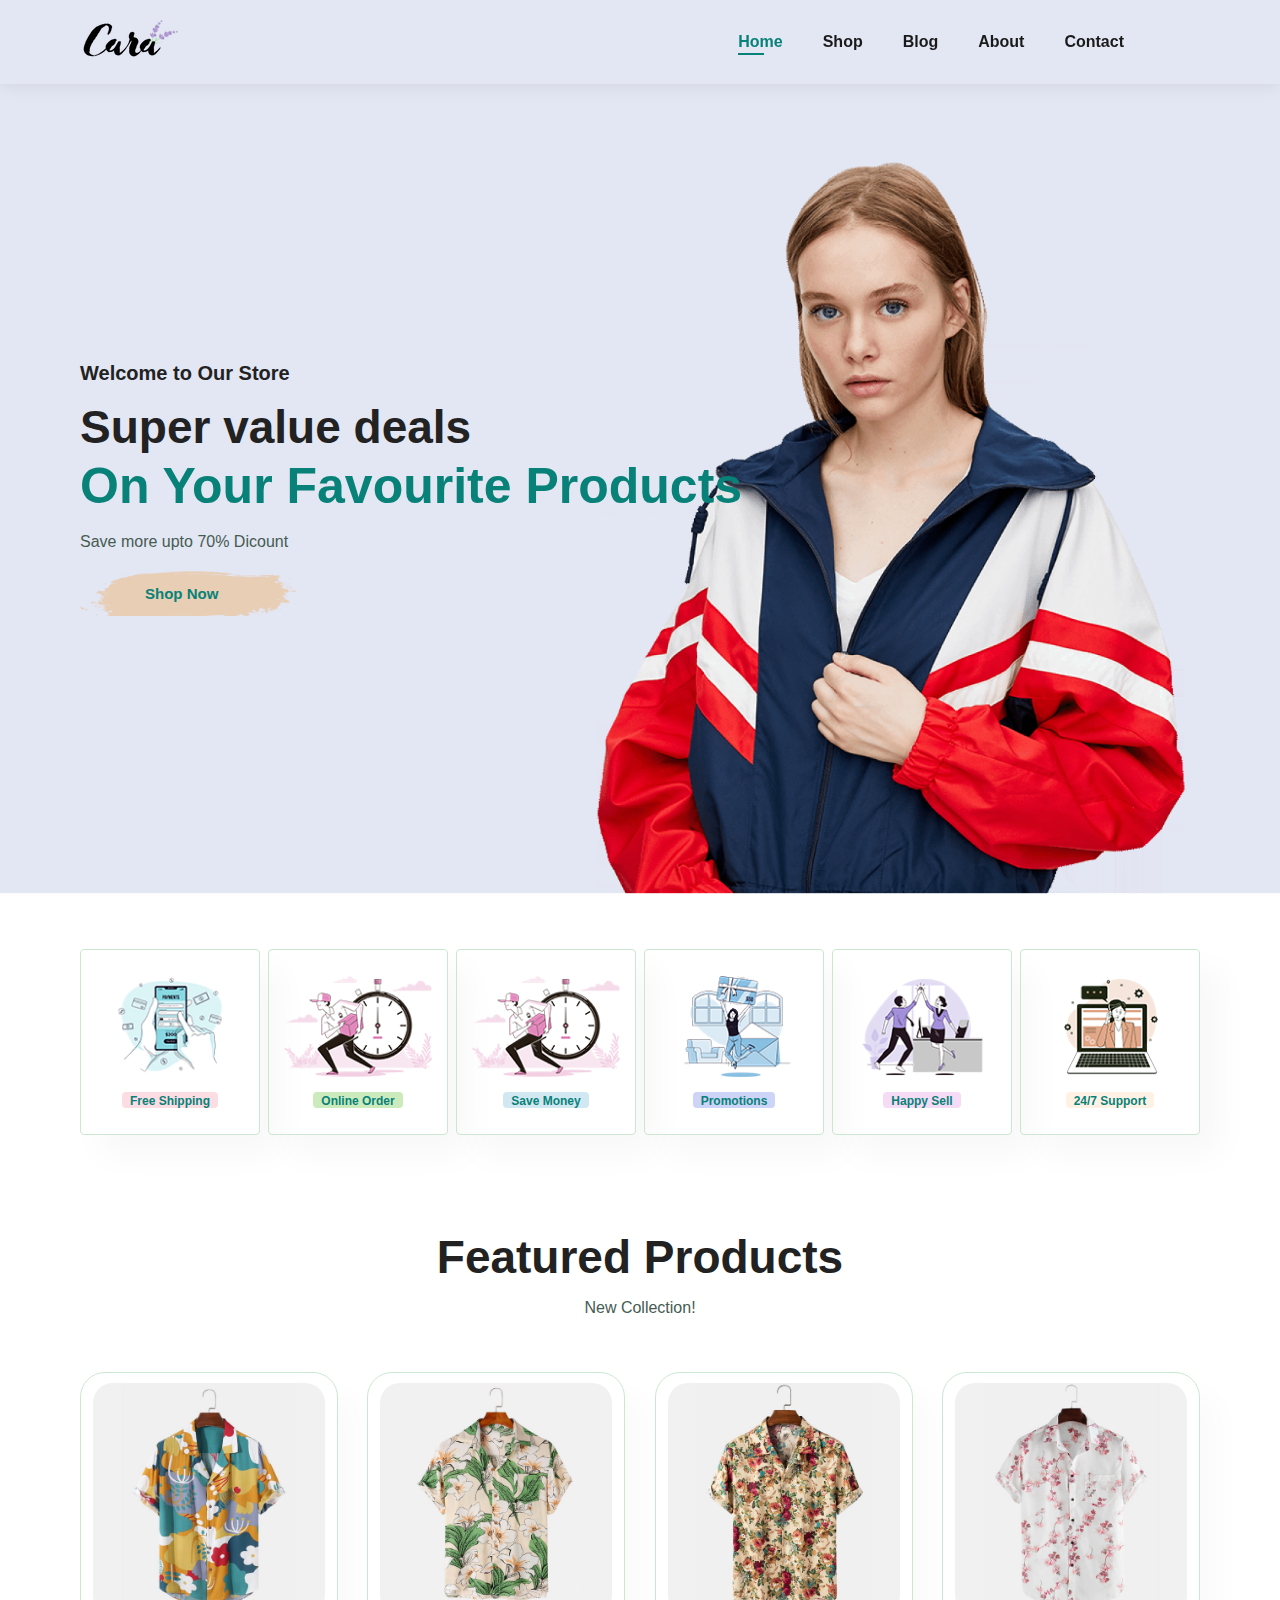
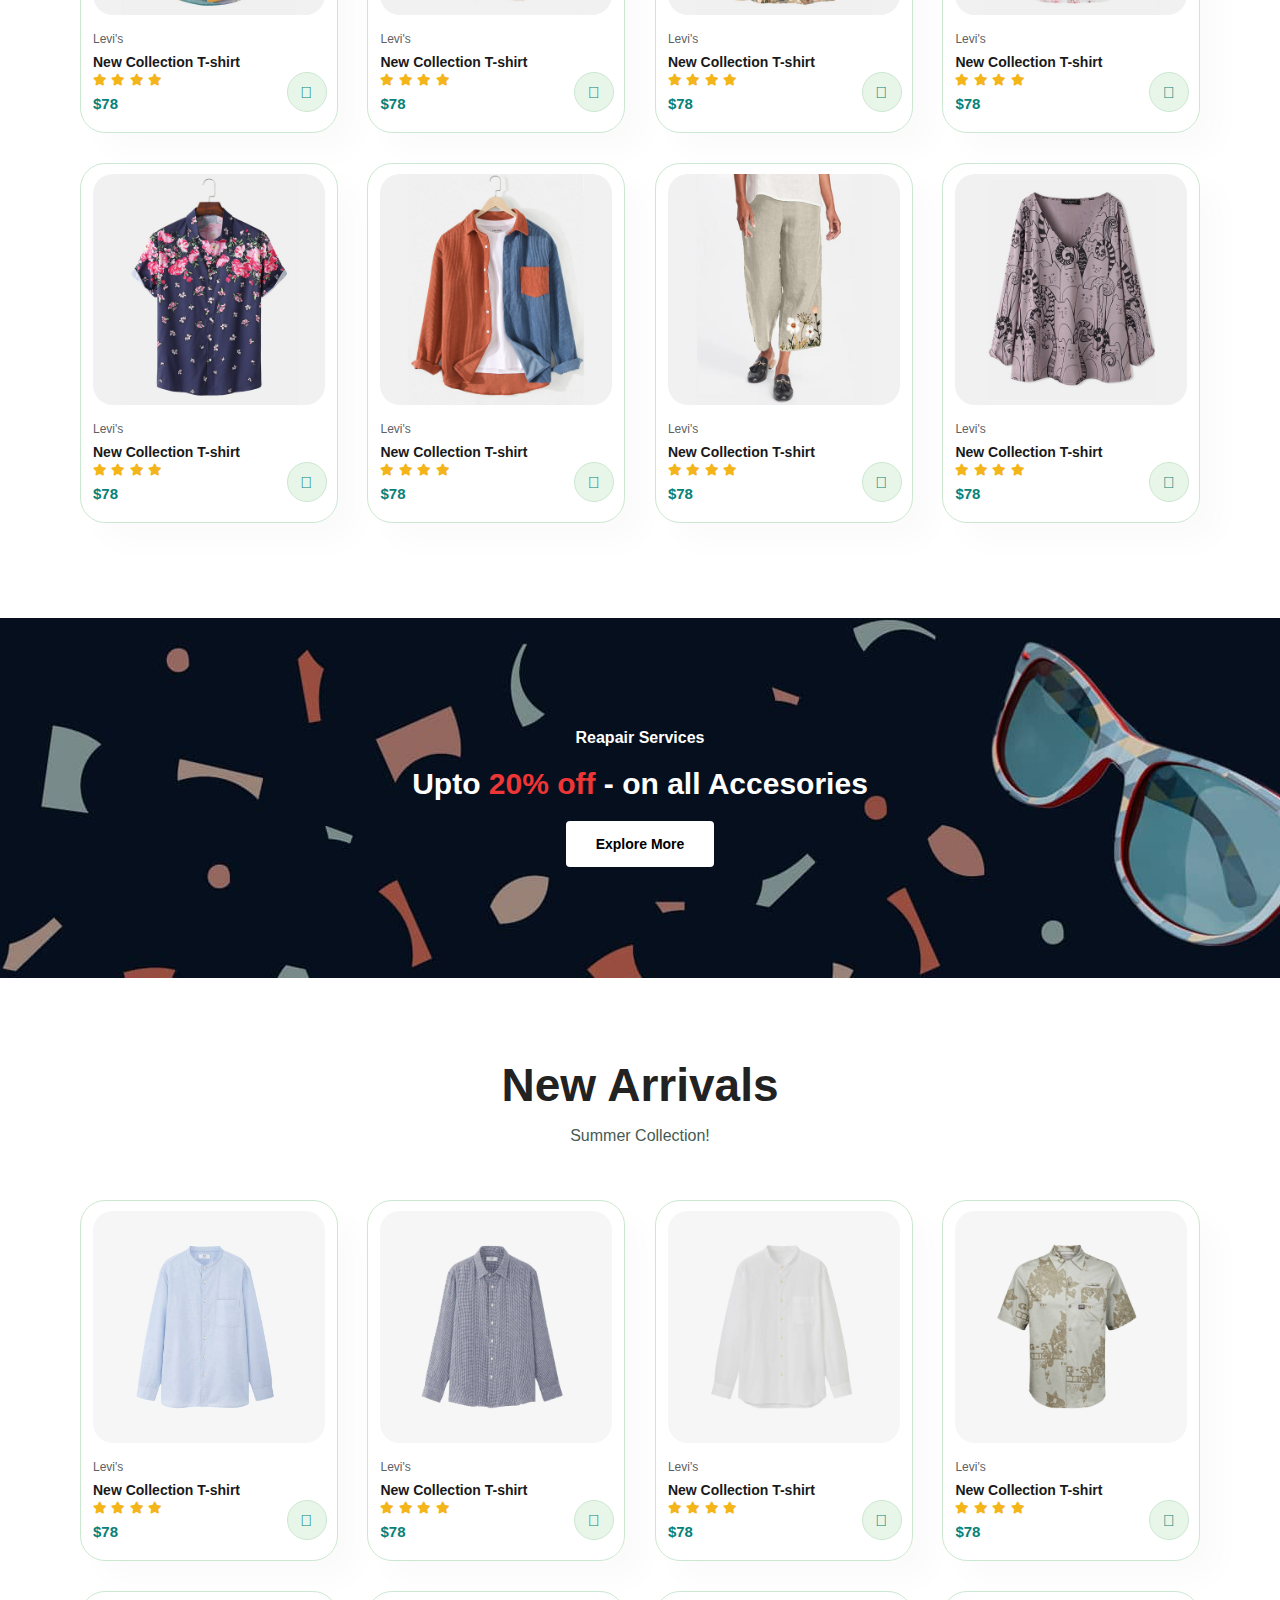
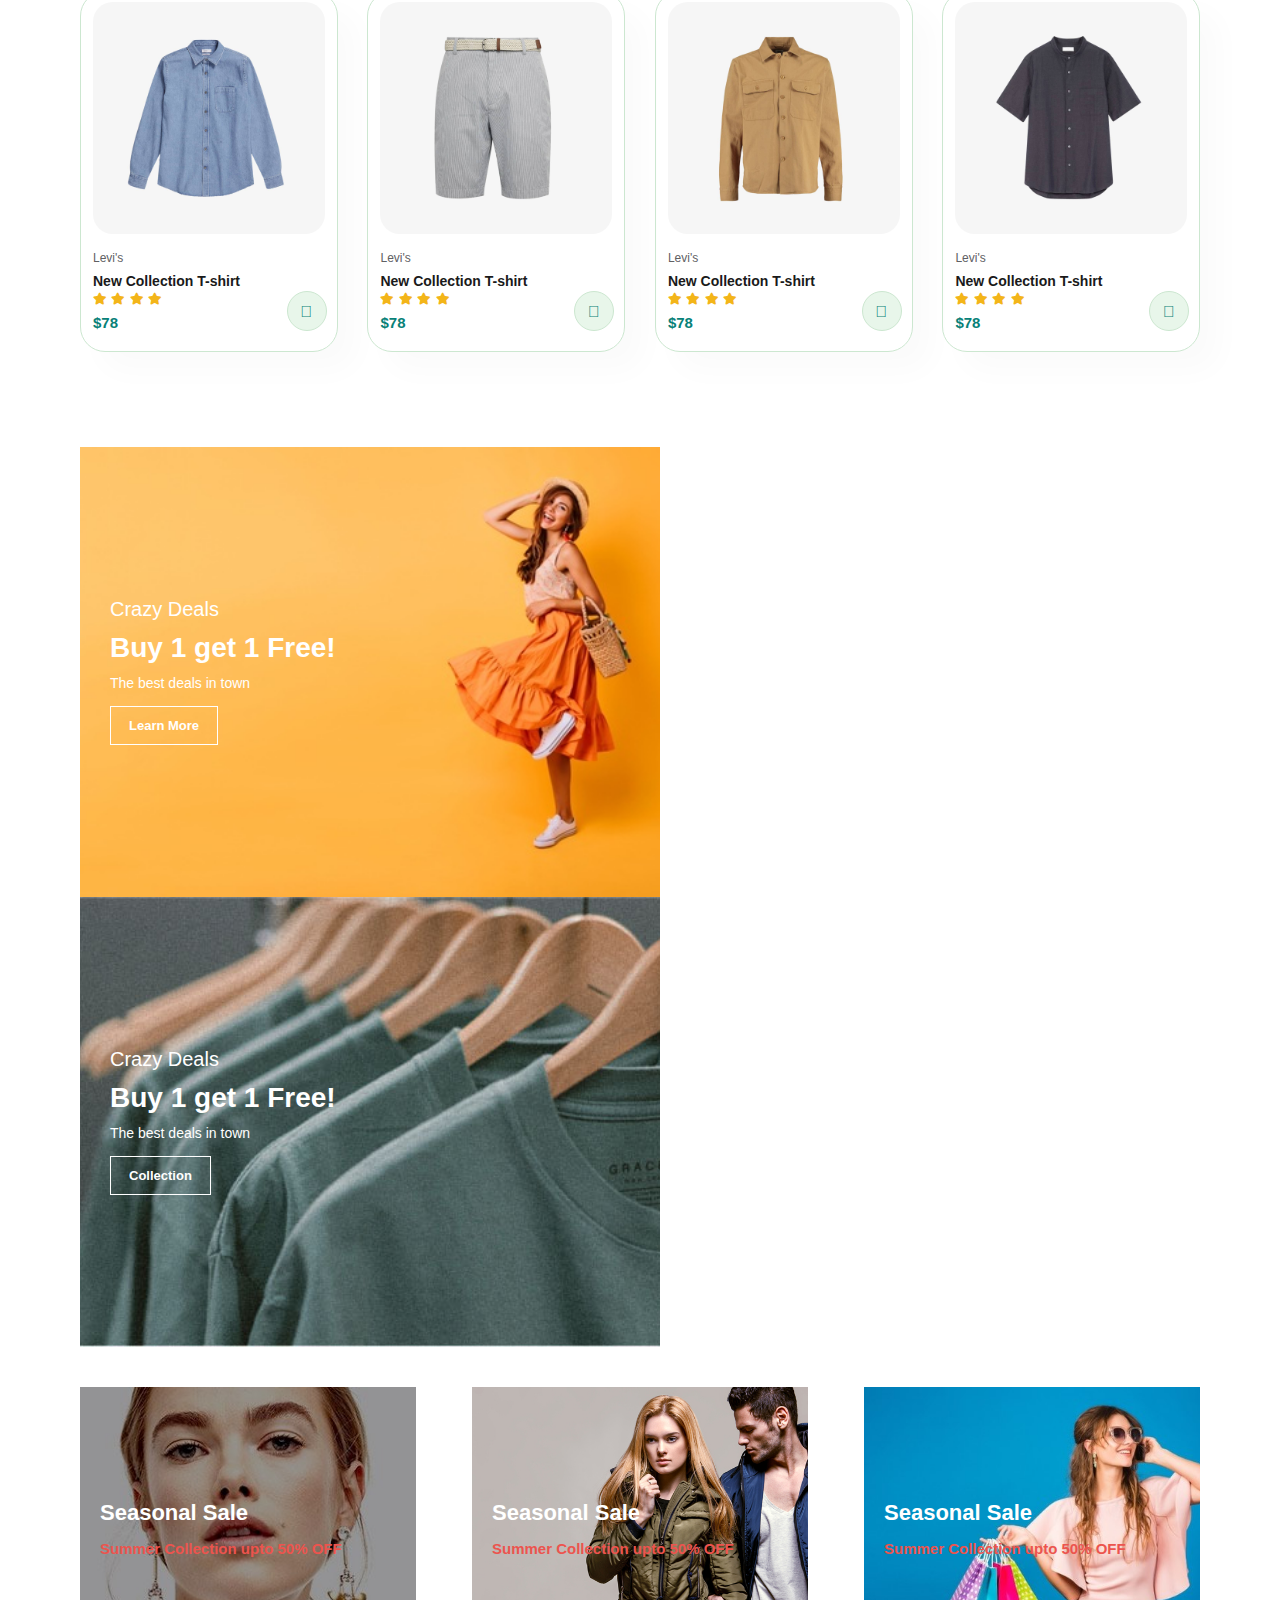
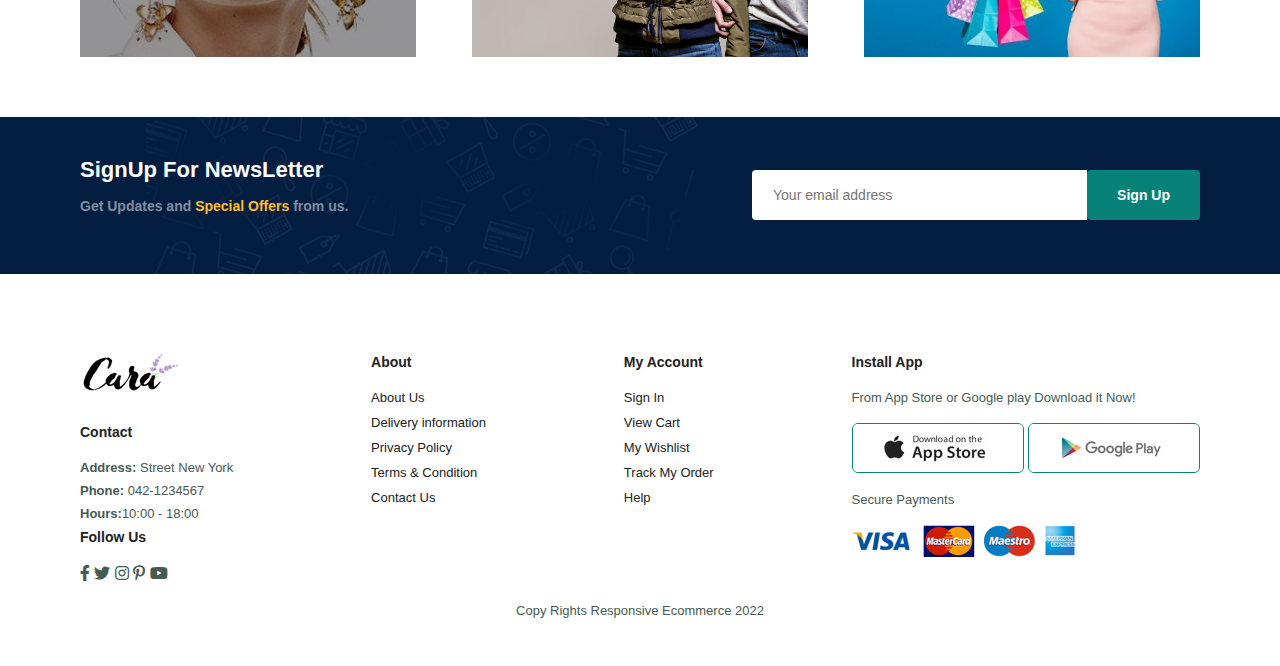
<file: index.html>
<!DOCTYPE html>
<html lang="en">
    <head>
        <meta charset="UTF-8">
        <meta http-equiv="X-UA-Compatible" content="IE=edge">
        <meta name="viewport" content="width=device-width, initial-scale=1.0">
        <title>Responsive Ecommerce</title>
        <link rel="stylesheet" href="style.css">
        <!-- <script src="https://kit.fontawesome.com/1bba255f52.js" crossorigin="anonymous"></script> -->
        <link rel="stylesheet" href="https://pro.fontawesome.com/releases/v5.10.0/css/all.css"/>
    </head>
    <body>
        <!-- Navbar Section -->
        <section id="header">
            <a href="#"><img src="img/logo.png" class="logo" alt="" ></a>
            <div>
                <ul id="navbar">
                    <li><a class="active" href="index.html">Home</a></li>
                    <li><a href="shop.html">Shop</a></li>
                    <li><a href="blog.html">Blog</a></li>
                    <li><a href="about.html">About</a></li>
                    <li><a href="contact.html">Contact</a></li>
                    <li id="lg-bag"><a href="cart.html"><i class="far fa-shopping-bag"></i></a></li>
                    <a href="#" id="close"><i class="far fa-times"></i></a>
                    </ul>
            </div>
            <div id="mobile">
                <a href="cart.html"><i class="far fa-shopping-bag"></i></a>
                <i id="bar" class="fas fa-outdent"></i>
            </div>
        </section>

        <!-- Hero Section -->

        <section id="hero">
            <h4>Welcome to Our Store</h4>
            <h2>Super value deals</h2>
            <h1>On Your Favourite Products</h1>
            <p>Save more upto 70% Dicount</p>
            <button>Shop Now</button>
        </section>

        <!-- Feature Section -->

        <section id="feature" class="section-p1">
            <div class="fe-box">
                <img src="img/features/f1.png" alt="" />
                <h6>Free Shipping</h6>
            </div>
            <div class="fe-box">
                <img src="img/features/f2.png" alt="" />
                <h6>Online Order</h6>
            </div>
            <div class="fe-box">
                <img src="img/features/f2.png" alt="" />
                <h6>Save Money</h6>
            </div>
            <div class="fe-box">
                <img src="img/features/f4.png" alt="" />
                <h6>Promotions</h6>
            </div>
            <div class="fe-box">
                <img src="img/features/f5.png" alt="" />
                <h6>Happy Sell</h6>
            </div>
            <div class="fe-box">
                <img src="img/features/f6.png" alt="" />
                <h6>24/7 Support</h6>
            </div>
        </section>

        <!-- Featured Products Section -->

        <section id="product1" class="section-p1">
            <h2>Featured Products</h2>
            <p>New Collection!</p>
            <div class="pro-container">
                <div class="pro">
                    <img src="img/products/f1.jpg" alt="" />
                    <div class="des">
                        <span>Levi's</span>
                        <h5>New Collection T-shirt</h5>
                        <div class="star">
                            <i class="fas fa-star"></i>
                            <i class="fas fa-star"></i>
                            <i class="fas fa-star"></i>
                            <i class="fas fa-star"></i>
                        </div>
                        <h4>$78</h4>
                    </div>
                    <a href="#"><i class="fal fa-shopping-cart cart"></i></a>
                </div>

                <div class="pro">
                    <img src="img/products/f2.jpg" alt="" />
                    <div class="des">
                        <span>Levi's</span>
                        <h5>New Collection T-shirt</h5>
                        <div class="star">
                            <i class="fas fa-star"></i>
                            <i class="fas fa-star"></i>
                            <i class="fas fa-star"></i>
                            <i class="fas fa-star"></i>
                        </div>
                        <h4>$78</h4>
                    </div>
                    <a href="#"><i class="fal fa-shopping-cart cart"></i></a>
                </div>

                <div class="pro">
                    <img src="img/products/f3.jpg" alt="" />
                    <div class="des">
                        <span>Levi's</span>
                        <h5>New Collection T-shirt</h5>
                        <div class="star">
                            <i class="fas fa-star"></i>
                            <i class="fas fa-star"></i>
                            <i class="fas fa-star"></i>
                            <i class="fas fa-star"></i>
                        </div>
                        <h4>$78</h4>
                    </div>
                    <a href="#"><i class="fal fa-shopping-cart cart"></i></a>
                </div>

                <div class="pro">
                    <img src="img/products/f4.jpg" alt="" />
                    <div class="des">
                        <span>Levi's</span>
                        <h5>New Collection T-shirt</h5>
                        <div class="star">
                            <i class="fas fa-star"></i>
                            <i class="fas fa-star"></i>
                            <i class="fas fa-star"></i>
                            <i class="fas fa-star"></i>
                        </div>
                        <h4>$78</h4>
                    </div>
                    <a href="#"><i class="fal fa-shopping-cart cart"></i></a>
                </div>

                <div class="pro">
                    <img src="img/products/f5.jpg" alt="" />
                    <div class="des">
                        <span>Levi's</span>
                        <h5>New Collection T-shirt</h5>
                        <div class="star">
                            <i class="fas fa-star"></i>
                            <i class="fas fa-star"></i>
                            <i class="fas fa-star"></i>
                            <i class="fas fa-star"></i>
                        </div>
                        <h4>$78</h4>
                    </div>
                    <a href="#"><i class="fal fa-shopping-cart cart"></i></a>
                </div>

                <div class="pro">
                    <img src="img/products/f6.jpg" alt="" />
                    <div class="des">
                        <span>Levi's</span>
                        <h5>New Collection T-shirt</h5>
                        <div class="star">
                            <i class="fas fa-star"></i>
                            <i class="fas fa-star"></i>
                            <i class="fas fa-star"></i>
                            <i class="fas fa-star"></i>
                        </div>
                        <h4>$78</h4>
                    </div>
                    <a href="#"><i class="fal fa-shopping-cart cart"></i></a>
                </div>

                <div class="pro">
                    <img src="img/products/f7.jpg" alt="" />
                    <div class="des">
                        <span>Levi's</span>
                        <h5>New Collection T-shirt</h5>
                        <div class="star">
                            <i class="fas fa-star"></i>
                            <i class="fas fa-star"></i>
                            <i class="fas fa-star"></i>
                            <i class="fas fa-star"></i>
                        </div>
                        <h4>$78</h4>
                    </div>
                    <a href="#"><i class="fal fa-shopping-cart cart"></i></a>
                </div>

                <div class="pro">
                    <img src="img/products/f8.jpg" alt="" />
                    <div class="des">
                        <span>Levi's</span>
                        <h5>New Collection T-shirt</h5>
                        <div class="star">
                            <i class="fas fa-star"></i>
                            <i class="fas fa-star"></i>
                            <i class="fas fa-star"></i>
                            <i class="fas fa-star"></i>
                        </div>
                        <h4>$78</h4>
                    </div>
                    <a href="#"><i class="fal fa-shopping-cart cart"></i></a>
                </div>

            </div>
        </section>


        <!-- Reapair Banner Section -->

        <section id="banner" class="section-m1">
            <h4>Reapair Services</h4>
            <h2>Upto <span>20% off</span> - on all Accesories</h2>
            <button class="normal">Explore More</button>
        </section>

        <!-- New Arrivals Section -->

        <section id="product1" class="section-p1">
            <h2>New Arrivals</h2>
            <p>Summer Collection!</p>
            <div class="pro-container">
                <div class="pro">
                    <img src="img/products/n1.jpg" alt="" />
                    <div class="des">
                        <span>Levi's</span>
                        <h5>New Collection T-shirt</h5>
                        <div class="star">
                            <i class="fas fa-star"></i>
                            <i class="fas fa-star"></i>
                            <i class="fas fa-star"></i>
                            <i class="fas fa-star"></i>
                        </div>
                        <h4>$78</h4>
                    </div>
                    <a href="#"><i class="fal fa-shopping-cart cart"></i></a>
                </div>

                <div class="pro">
                    <img src="img/products/n2.jpg" alt="" />
                    <div class="des">
                        <span>Levi's</span>
                        <h5>New Collection T-shirt</h5>
                        <div class="star">
                            <i class="fas fa-star"></i>
                            <i class="fas fa-star"></i>
                            <i class="fas fa-star"></i>
                            <i class="fas fa-star"></i>
                        </div>
                        <h4>$78</h4>
                    </div>
                    <a href="#"><i class="fal fa-shopping-cart cart"></i></a>
                </div>

                <div class="pro">
                    <img src="img/products/n3.jpg" alt="" />
                    <div class="des">
                        <span>Levi's</span>
                        <h5>New Collection T-shirt</h5>
                        <div class="star">
                            <i class="fas fa-star"></i>
                            <i class="fas fa-star"></i>
                            <i class="fas fa-star"></i>
                            <i class="fas fa-star"></i>
                        </div>
                        <h4>$78</h4>
                    </div>
                    <a href="#"><i class="fal fa-shopping-cart cart"></i></a>
                </div>

                <div class="pro">
                    <img src="img/products/n4.jpg" alt="" />
                    <div class="des">
                        <span>Levi's</span>
                        <h5>New Collection T-shirt</h5>
                        <div class="star">
                            <i class="fas fa-star"></i>
                            <i class="fas fa-star"></i>
                            <i class="fas fa-star"></i>
                            <i class="fas fa-star"></i>
                        </div>
                        <h4>$78</h4>
                    </div>
                    <a href="#"><i class="fal fa-shopping-cart cart"></i></a>
                </div>

                <div class="pro">
                    <img src="img/products/n5.jpg" alt="" />
                    <div class="des">
                        <span>Levi's</span>
                        <h5>New Collection T-shirt</h5>
                        <div class="star">
                            <i class="fas fa-star"></i>
                            <i class="fas fa-star"></i>
                            <i class="fas fa-star"></i>
                            <i class="fas fa-star"></i>
                        </div>
                        <h4>$78</h4>
                    </div>
                    <a href="#"><i class="fal fa-shopping-cart cart"></i></a>
                </div>

                <div class="pro">
                    <img src="img/products/n6.jpg" alt="" />
                    <div class="des">
                        <span>Levi's</span>
                        <h5>New Collection T-shirt</h5>
                        <div class="star">
                            <i class="fas fa-star"></i>
                            <i class="fas fa-star"></i>
                            <i class="fas fa-star"></i>
                            <i class="fas fa-star"></i>
                        </div>
                        <h4>$78</h4>
                    </div>
                    <a href="#"><i class="fal fa-shopping-cart cart"></i></a>
                </div>

                <div class="pro">
                    <img src="img/products/n7.jpg" alt="" />
                    <div class="des">
                        <span>Levi's</span>
                        <h5>New Collection T-shirt</h5>
                        <div class="star">
                            <i class="fas fa-star"></i>
                            <i class="fas fa-star"></i>
                            <i class="fas fa-star"></i>
                            <i class="fas fa-star"></i>
                        </div>
                        <h4>$78</h4>
                    </div>
                    <a href="#"><i class="fal fa-shopping-cart cart"></i></a>
                </div>

                <div class="pro">
                    <img src="img/products/n8.jpg" alt="" />
                    <div class="des">
                        <span>Levi's</span>
                        <h5>New Collection T-shirt</h5>
                        <div class="star">
                            <i class="fas fa-star"></i>
                            <i class="fas fa-star"></i>
                            <i class="fas fa-star"></i>
                            <i class="fas fa-star"></i>
                        </div>
                        <h4>$78</h4>
                    </div>
                    <a href="#"><i class="fal fa-shopping-cart cart"></i></a>
                </div>

            </div>
        </section>

        <!-- Multiple Banner Section -->

        <section id="sm-banner" class="section-p1">
            <div class="banner-box">
                <h4>Crazy Deals</h4>
                <h2>Buy 1 get 1 Free!</h2>
                <span>The best deals in town</span>
                <button class="white">Learn More</button>
            </div>
            <div class="banner-box banner-box2">
                <h4>Crazy Deals</h4>
                <h2>Buy 1 get 1 Free!</h2>
                <span>The best deals in town</span>
                <button class="white">Collection</button>
            </div>
        </section>

<!-- Text Banner Section -->

<section id="banner3">
    <div class="banner-box">
        <h2>Seasonal Sale</h2>
        <h3>Summer Collection upto 50% OFF</h3>
    </div>
    <div class="banner-box banner-box2">
        <h2>Seasonal Sale</h2>
        <h3>Summer Collection upto 50% OFF</h3>
    </div>
    <div class="banner-box banner-box3">
        <h2>Seasonal Sale</h2>
        <h3>Summer Collection upto 50% OFF</h3>
    </div>
</section>


<!-- News Letters Section -->

<section id="newsletter" class="section-p1 section-m1">
    <div class="newstext">
        <h4>SignUp For NewsLetter</h4>
        <p>Get Updates and <span>Special Offers</span> from us.</p>
    </div>
    <div class="form">
        <input type="text" placeholder="Your email address" />
        <button class="normal">Sign Up</button>
    </div>
</section>

<!-- Footer Section -->

<footer class="section-p1">
    <div class="col">
        <img class="logo" src="img/logo.png" alt=""/>
        <h4>Contact</h4>
        <p><strong>Address:</strong> Street New York</p>
        <p><strong>Phone:</strong> 042-1234567</p>
        <p><strong>Hours:</strong>10:00 - 18:00</p>
        <div class="follow">
            <h4>Follow Us</h4>
            <div class="icon">
                <i class="fab fa-facebook-f"></i>
                <i class="fab fa-twitter"></i>
                <i class="fab fa-instagram"></i>
                <i class="fab fa-pinterest-p"></i>
                <i class="fab fa-youtube"></i>
            </div>
        </div>
    </div>
    
    <div class="col">
        <h4>About</h4>
        <a href="#">About Us</a>
        <a href="#">Delivery information</a>
        <a href="#">Privacy Policy</a>
        <a href="#">Terms & Condition</a>
        <a href="#">Contact Us</a>
    </div>
    <div class="col">
        <h4>My Account</h4>
        <a href="#">Sign In</a>
        <a href="#">View Cart</a>
        <a href="#">My Wishlist</a>
        <a href="#">Track My Order</a>
        <a href="#">Help</a>
    </div>

    <div class="col install">
        <h4>Install App</h4>
        <p>From App Store or Google play Download it Now!</p>
        <div class="row">
            <img src="img/pay/app.jpg" alt=""/>
            <img src="img/pay/play.jpg" alt=""/>
        </div>
        <p>Secure Payments</p>
        <img src="img/pay/pay.png" alt=""/>
    </div>
    <div class="copyright">
        <p>Copy Rights Responsive Ecommerce 2022</p>
    </div>
    
</footer>




        <script src="script.js"></script>
    </body>
</html>
</file>
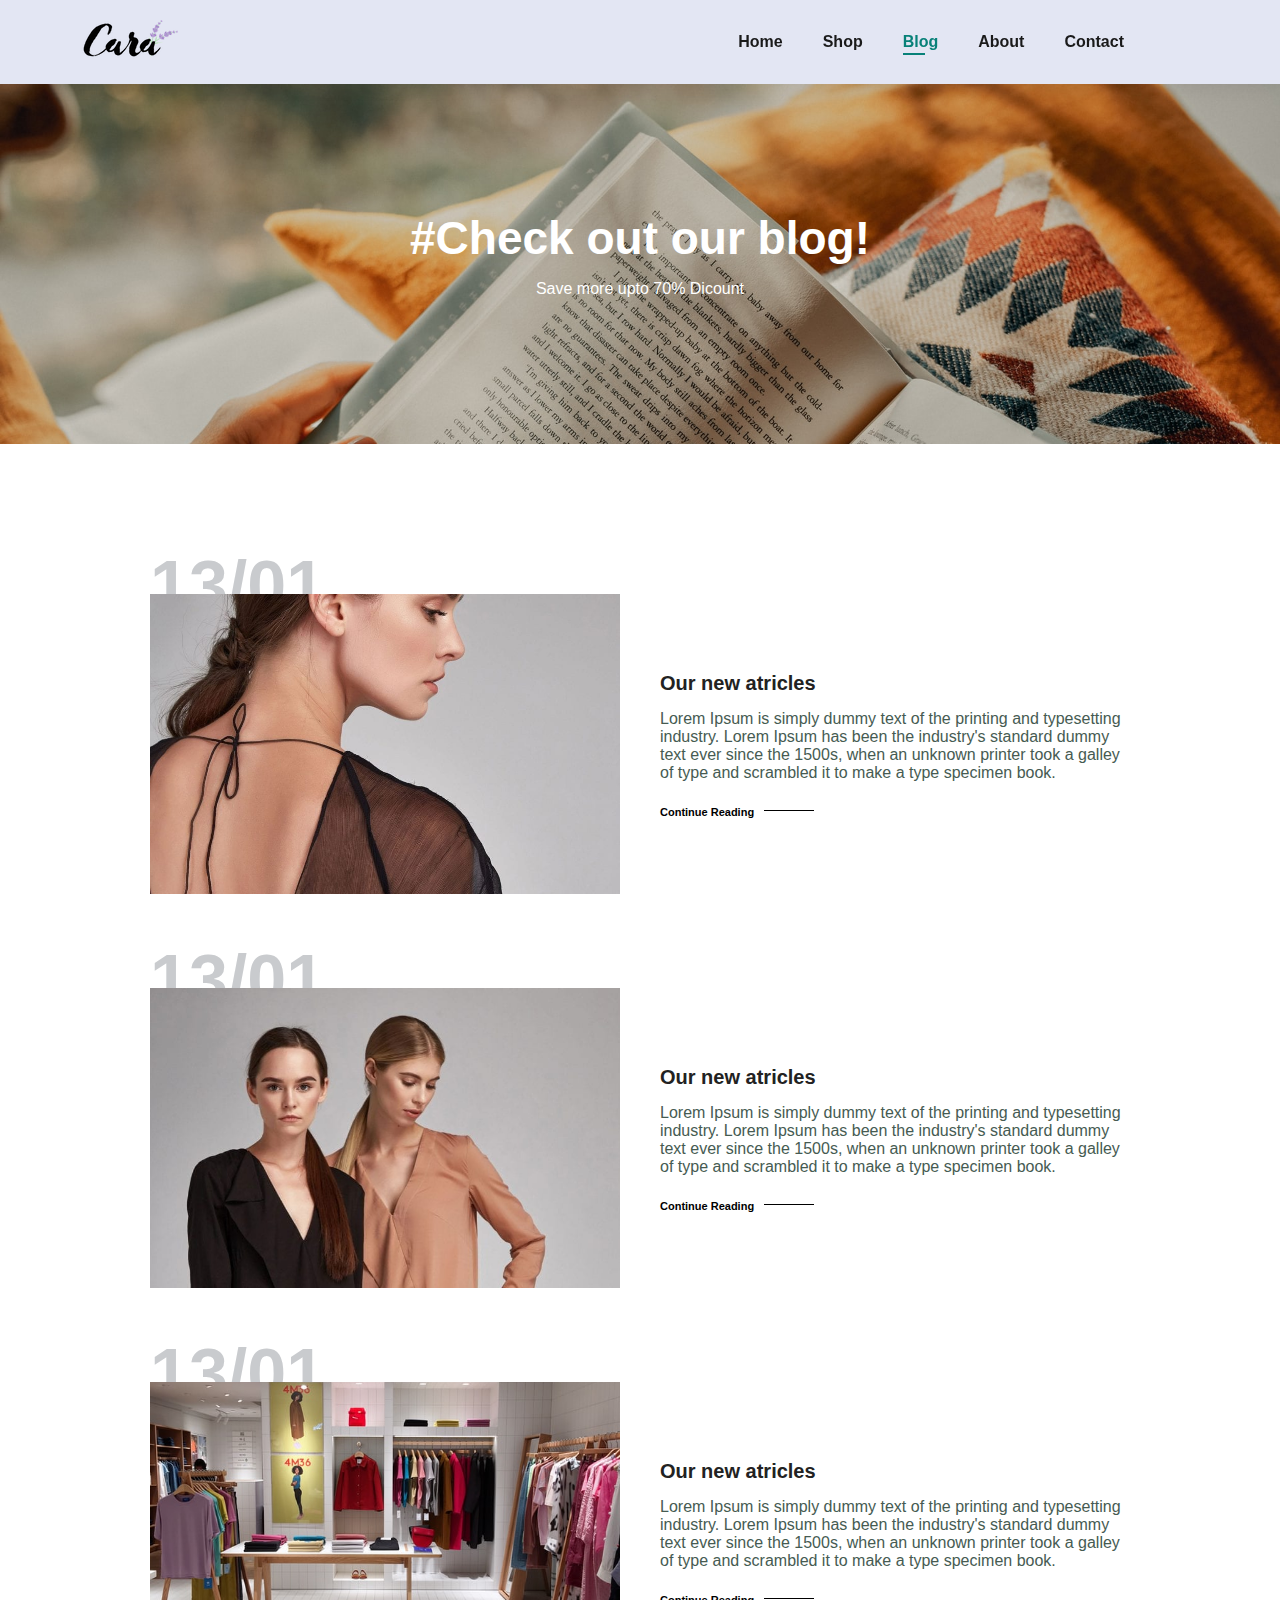
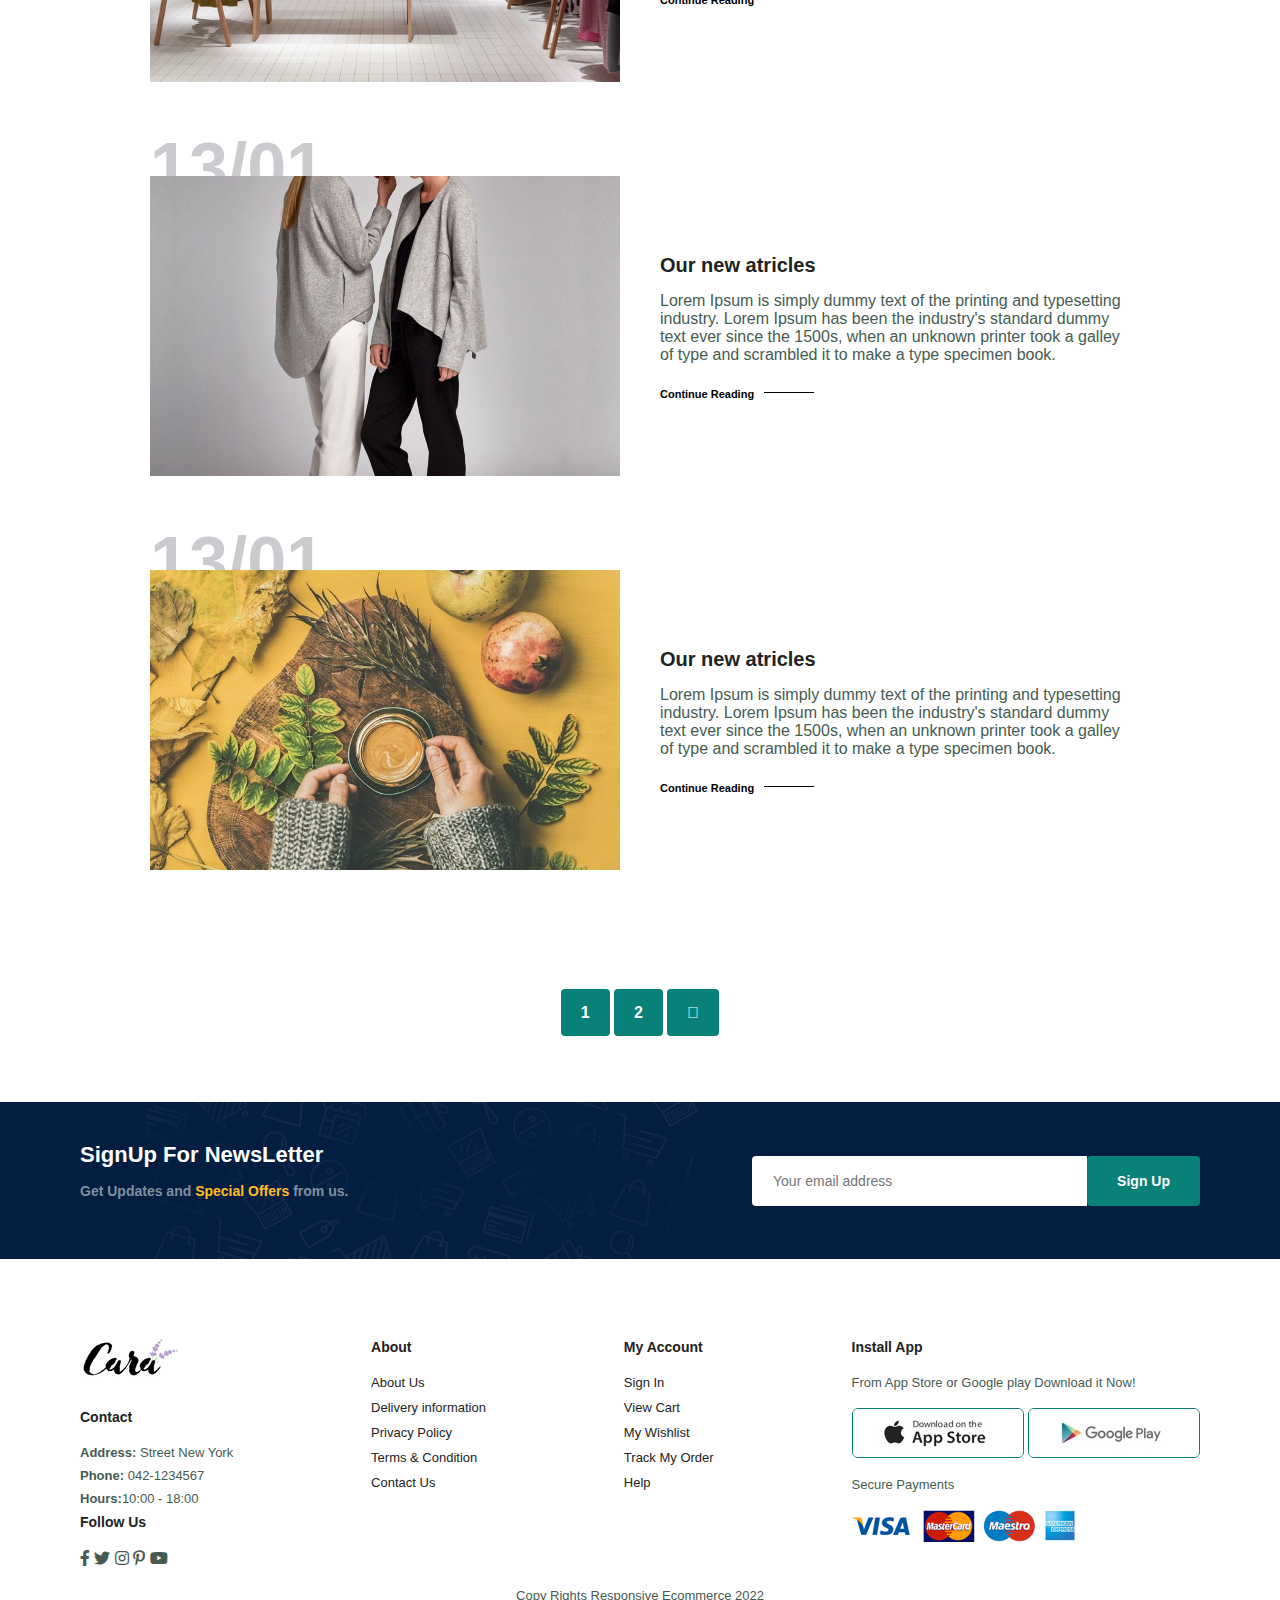
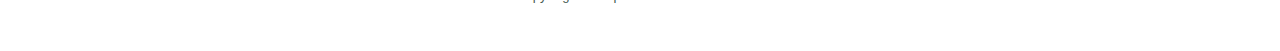
<file: blog.html>
<!DOCTYPE html>
<html lang="en">
    <head>
        <meta charset="UTF-8">
        <meta http-equiv="X-UA-Compatible" content="IE=edge">
        <meta name="viewport" content="width=device-width, initial-scale=1.0">
        <title>Responsive Ecommerce</title>
        <link rel="stylesheet" href="style.css">
        <!-- <script src="https://kit.fontawesome.com/1bba255f52.js" crossorigin="anonymous"></script> -->
        <link rel="stylesheet" href="https://pro.fontawesome.com/releases/v5.10.0/css/all.css"/>
    </head>
    <body>
        <!-- Navbar Section -->
        <section id="header">
            <a href="#"><img src="img/logo.png" class="logo" alt="" ></a>
            <div>
                <ul id="navbar">
                    <li><a href="index.html">Home</a></li>
                    <li><a  href="shop.html">Shop</a></li>
                    <li><a  class="active" href="blog.html">Blog</a></li>
                    <li><a href="about.html">About</a></li>
                    <li><a href="contact.html">Contact</a></li>
                    <li id="lg-bag"><a href="cart.html"><i class="far fa-shopping-bag"></i></a></li>
                    <a href="#" id="close"><i class="far fa-times"></i></a>
                    </ul>
            </div>
            <div id="mobile">
                <a href="cart.html"><i class="far fa-shopping-bag"></i></a>
                <i id="bar" class="fas fa-outdent"></i>
            </div>
        </section>

        <!-- Hero Section -->

        <section id="page-header" class="blog-header">
    
            <h2>#Check out our blog!</h2>
    
            <p>Save more upto 70% Dicount</p>
    
        </section>

        <!-- Blog Section -->

        <section id="blog">
            <div class="blog-box">
                <div class="blog-img">
                    <img src="img/blog/b1.jpg" alt=""/>
                </div>
                <div class="blog-details">
                    <h4>Our new atricles</h4>
                    <p>Lorem Ipsum is simply dummy text of the printing and typesetting industry. Lorem Ipsum has been the industry's standard dummy text ever since the 1500s, when an unknown printer took a galley of type and scrambled it to make a type specimen book.</p>
                    <a href="#">Continue Reading</a>
                </div>
                <h1>13/01</h1>
            </div>

            <div class="blog-box">
                <div class="blog-img">
                    <img src="img/blog/b2.jpg" alt=""/>
                </div>
                <div class="blog-details">
                    <h4>Our new atricles</h4>
                    <p>Lorem Ipsum is simply dummy text of the printing and typesetting industry. Lorem Ipsum has been the industry's standard dummy text ever since the 1500s, when an unknown printer took a galley of type and scrambled it to make a type specimen book.</p>
                    <a href="#">Continue Reading</a>
                </div>
                <h1>13/01</h1>
            </div>

            <div class="blog-box">
                <div class="blog-img">
                    <img src="img/blog/b3.jpg" alt=""/>
                </div>
                <div class="blog-details">
                    <h4>Our new atricles</h4>
                    <p>Lorem Ipsum is simply dummy text of the printing and typesetting industry. Lorem Ipsum has been the industry's standard dummy text ever since the 1500s, when an unknown printer took a galley of type and scrambled it to make a type specimen book.</p>
                    <a href="#">Continue Reading</a>
                </div>
                <h1>13/01</h1>
            </div>

            <div class="blog-box">
                <div class="blog-img">
                    <img src="img/blog/b4.jpg" alt=""/>
                </div>
                <div class="blog-details">
                    <h4>Our new atricles</h4>
                    <p>Lorem Ipsum is simply dummy text of the printing and typesetting industry. Lorem Ipsum has been the industry's standard dummy text ever since the 1500s, when an unknown printer took a galley of type and scrambled it to make a type specimen book.</p>
                    <a href="#">Continue Reading</a>
                </div>
                <h1>13/01</h1>
            </div>

            <div class="blog-box">
                <div class="blog-img">
                    <img src="img/blog/b6.jpg" alt=""/>
                </div>
                <div class="blog-details">
                    <h4>Our new atricles</h4>
                    <p>Lorem Ipsum is simply dummy text of the printing and typesetting industry. Lorem Ipsum has been the industry's standard dummy text ever since the 1500s, when an unknown printer took a galley of type and scrambled it to make a type specimen book.</p>
                    <a href="#">Continue Reading</a>
                </div>
                <h1>13/01</h1>
            </div>

        </section>

        <!-- Paggination -->
        <section id="pagination" class="section-p1">
            <a href="#">1</a>
            <a href="#">2</a>
            <a href="#"><i class="fal fa-long-arrow-alt-right"></i></a>
        </section>


<!-- News Letters Section -->

<section id="newsletter" class="section-p1 section-m1">
    <div class="newstext">
        <h4>SignUp For NewsLetter</h4>
        <p>Get Updates and <span>Special Offers</span> from us.</p>
    </div>
    <div class="form">
        <input type="text" placeholder="Your email address" />
        <button class="normal">Sign Up</button>
    </div>
</section>

<!-- Footer Section -->

<footer class="section-p1">
    <div class="col">
        <img class="logo" src="img/logo.png" alt=""/>
        <h4>Contact</h4>
        <p><strong>Address:</strong> Street New York</p>
        <p><strong>Phone:</strong> 042-1234567</p>
        <p><strong>Hours:</strong>10:00 - 18:00</p>
        <div class="follow">
            <h4>Follow Us</h4>
            <div class="icon">
                <i class="fab fa-facebook-f"></i>
                <i class="fab fa-twitter"></i>
                <i class="fab fa-instagram"></i>
                <i class="fab fa-pinterest-p"></i>
                <i class="fab fa-youtube"></i>
            </div>
        </div>
    </div>
    
    <div class="col">
        <h4>About</h4>
        <a href="#">About Us</a>
        <a href="#">Delivery information</a>
        <a href="#">Privacy Policy</a>
        <a href="#">Terms & Condition</a>
        <a href="#">Contact Us</a>
    </div>
    <div class="col">
        <h4>My Account</h4>
        <a href="#">Sign In</a>
        <a href="#">View Cart</a>
        <a href="#">My Wishlist</a>
        <a href="#">Track My Order</a>
        <a href="#">Help</a>
    </div>

    <div class="col install">
        <h4>Install App</h4>
        <p>From App Store or Google play Download it Now!</p>
        <div class="row">
            <img src="img/pay/app.jpg" alt=""/>
            <img src="img/pay/play.jpg" alt=""/>
        </div>
        <p>Secure Payments</p>
        <img src="img/pay/pay.png" alt=""/>
    </div>
    <div class="copyright">
        <p>Copy Rights Responsive Ecommerce 2022</p>
    </div>
    
</footer>




        <script src="script.js"></script>
    </body>
</html>
</file>
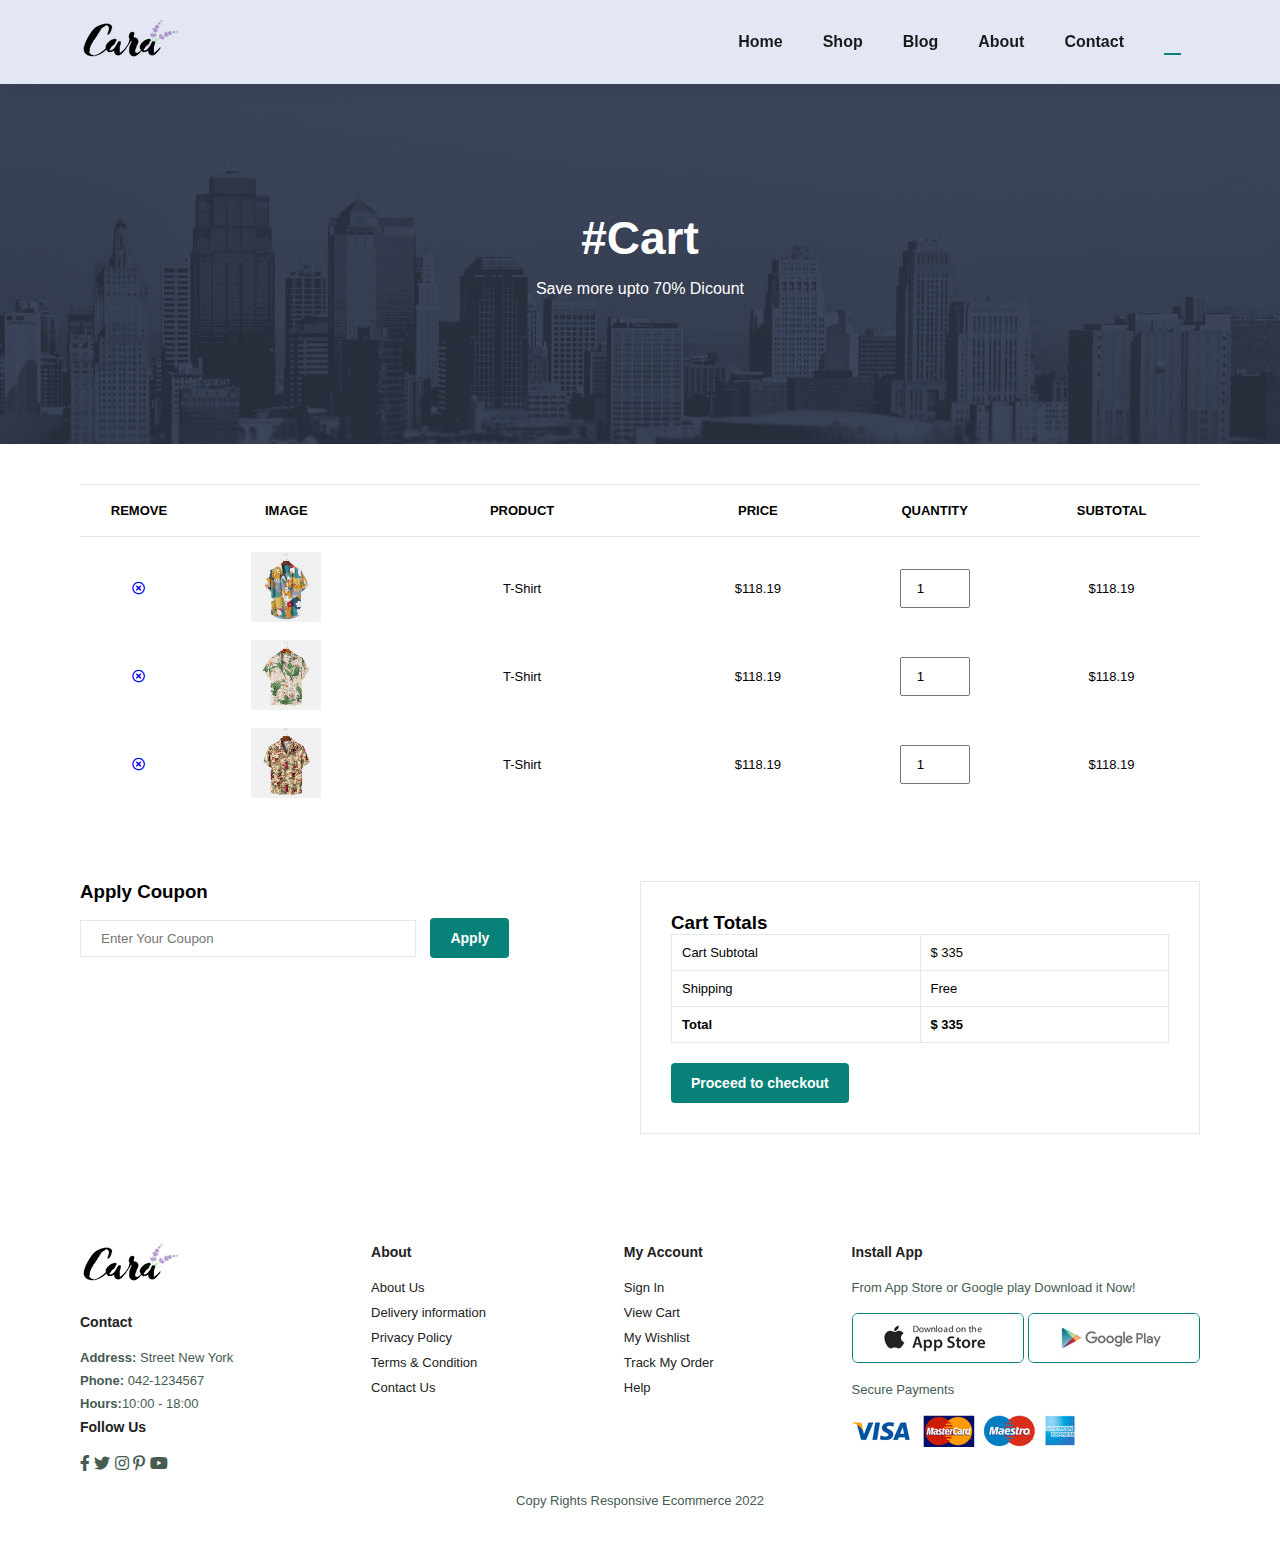
<file: cart.html>
<!DOCTYPE html>
<html lang="en">
    <head>
        <meta charset="UTF-8">
        <meta http-equiv="X-UA-Compatible" content="IE=edge">
        <meta name="viewport" content="width=device-width, initial-scale=1.0">
        <title>Responsive Ecommerce</title>
        <link rel="stylesheet" href="style.css">
        <!-- <script src="https://kit.fontawesome.com/1bba255f52.js" crossorigin="anonymous"></script> -->
        <link rel="stylesheet" href="https://pro.fontawesome.com/releases/v5.10.0/css/all.css"/>
    </head>
    <body>
        <!-- Navbar Section -->
        <section id="header">
            <a href="#"><img src="img/logo.png" class="logo" alt="" ></a>
            <div>
                <ul id="navbar">
                    <li><a href="index.html">Home</a></li>
                    <li><a  href="shop.html">Shop</a></li>
                    <li><a href="blog.html">Blog</a></li>
                    <li><a href="about.html">About</a></li>
                    <li><a href="contact.html">Contact</a></li>
                    <li id="lg-bag"><a class="active" href="cart.html"><i class="far fa-shopping-bag"></i></a></li>
                    <a href="#" id="close"><i class="far fa-times"></i></a>
                    </ul>
            </div>
            <div id="mobile">
                <a href="cart.html"><i class="far fa-shopping-bag"></i></a>
                <i id="bar" class="fas fa-outdent"></i>
            </div>
        </section>

        <!-- Hero Section -->

        <section id="page-header" class="about-header">
    
            <h2>#Cart</h2>
    
            <p>Save more upto 70% Dicount</p>
    
        </section>

      <!-- Cart Section -->

      <section id="cart" class="section-p1">
        <table width="100%">
            <thead>
                <td>Remove</td>
                <td>Image</td>
                <td>Product</td>
                <td>Price</td>
                <td>Quantity</td>
                <td>Subtotal</td>
            </thead>
            <tbody>
                <tr>
                    <td><a href="#"><i class="far fa-times-circle"></i></a></td>
                    <td><img src="img/products/f1.jpg" alt=""/></td>
                    <td>T-Shirt</td>
                    <td>$118.19</td>
                    <td><input type="number" value="1"/></td>
                    <td>$118.19</td>
                </tr>
                <tr>
                    <td><a href="#"><i class="far fa-times-circle"></i></a></td>
                    <td><img src="img/products/f2.jpg" alt=""/></td>
                    <td>T-Shirt</td>
                    <td>$118.19</td>
                    <td><input type="number" value="1"/></td>
                    <td>$118.19</td>
                </tr>
                <tr>
                    <td><a href="#"><i class="far fa-times-circle"></i></a></td>
                    <td><img src="img/products/f3.jpg" alt=""/></td>
                    <td>T-Shirt</td>
                    <td>$118.19</td>
                    <td><input type="number" value="1"/></td>
                    <td>$118.19</td>
                </tr>
            </tbody>
        </table>

      </section>

      <!-- Cart Total Section -->

      <section id="cart-add" class="section-p1">
        <div id="coupon">
            <h3>Apply Coupon</h3>
            <div>
                <input type="text" placeholder="Enter Your Coupon" />
                <button class="normal">Apply</button>
            </div>
        </div>
        
        <div id="subtotal">
            <h3>Cart Totals</h3>
            <table>
                <tr>
                    <td>Cart Subtotal</td>
                    <td>$ 335</td>
                </tr>
                <tr>
                    <td>Shipping</td>
                    <td>Free</td>
                </tr>
                <tr>
                    <td><strong>Total</strong></td>
                    <td><strong>$ 335</strong></td>
                </tr>
            </table>
            <button class="normal">Proceed to checkout</button>
        </div>

      </section>



<!-- Footer Section -->

<footer class="section-p1">
    <div class="col">
        <img class="logo" src="img/logo.png" alt=""/>
        <h4>Contact</h4>
        <p><strong>Address:</strong> Street New York</p>
        <p><strong>Phone:</strong> 042-1234567</p>
        <p><strong>Hours:</strong>10:00 - 18:00</p>
        <div class="follow">
            <h4>Follow Us</h4>
            <div class="icon">
                <i class="fab fa-facebook-f"></i>
                <i class="fab fa-twitter"></i>
                <i class="fab fa-instagram"></i>
                <i class="fab fa-pinterest-p"></i>
                <i class="fab fa-youtube"></i>
            </div>
        </div>
    </div>
    
    <div class="col">
        <h4>About</h4>
        <a href="#">About Us</a>
        <a href="#">Delivery information</a>
        <a href="#">Privacy Policy</a>
        <a href="#">Terms & Condition</a>
        <a href="#">Contact Us</a>
    </div>
    <div class="col">
        <h4>My Account</h4>
        <a href="#">Sign In</a>
        <a href="#">View Cart</a>
        <a href="#">My Wishlist</a>
        <a href="#">Track My Order</a>
        <a href="#">Help</a>
    </div>

    <div class="col install">
        <h4>Install App</h4>
        <p>From App Store or Google play Download it Now!</p>
        <div class="row">
            <img src="img/pay/app.jpg" alt=""/>
            <img src="img/pay/play.jpg" alt=""/>
        </div>
        <p>Secure Payments</p>
        <img src="img/pay/pay.png" alt=""/>
    </div>
    <div class="copyright">
        <p>Copy Rights Responsive Ecommerce 2022</p>
    </div>
    
</footer>




        <script src="script.js"></script>
    </body>
</html>
</file>
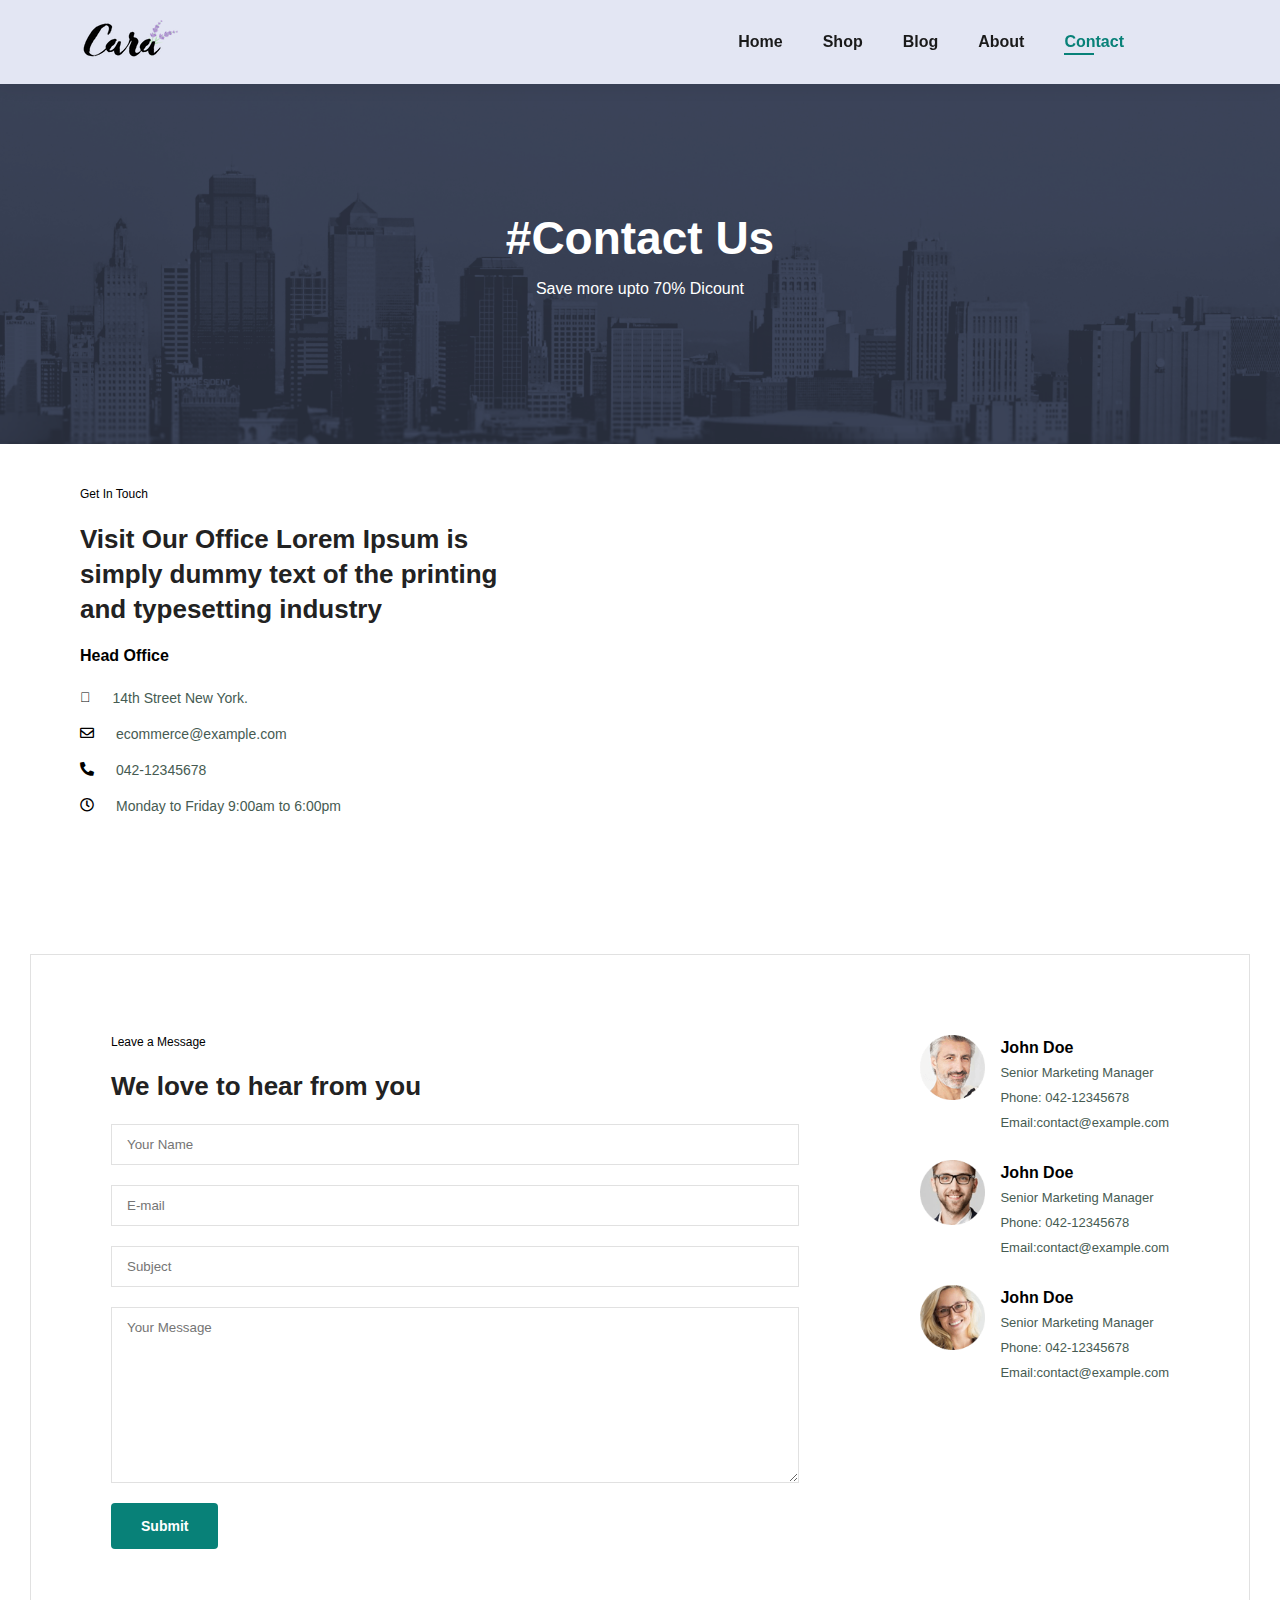
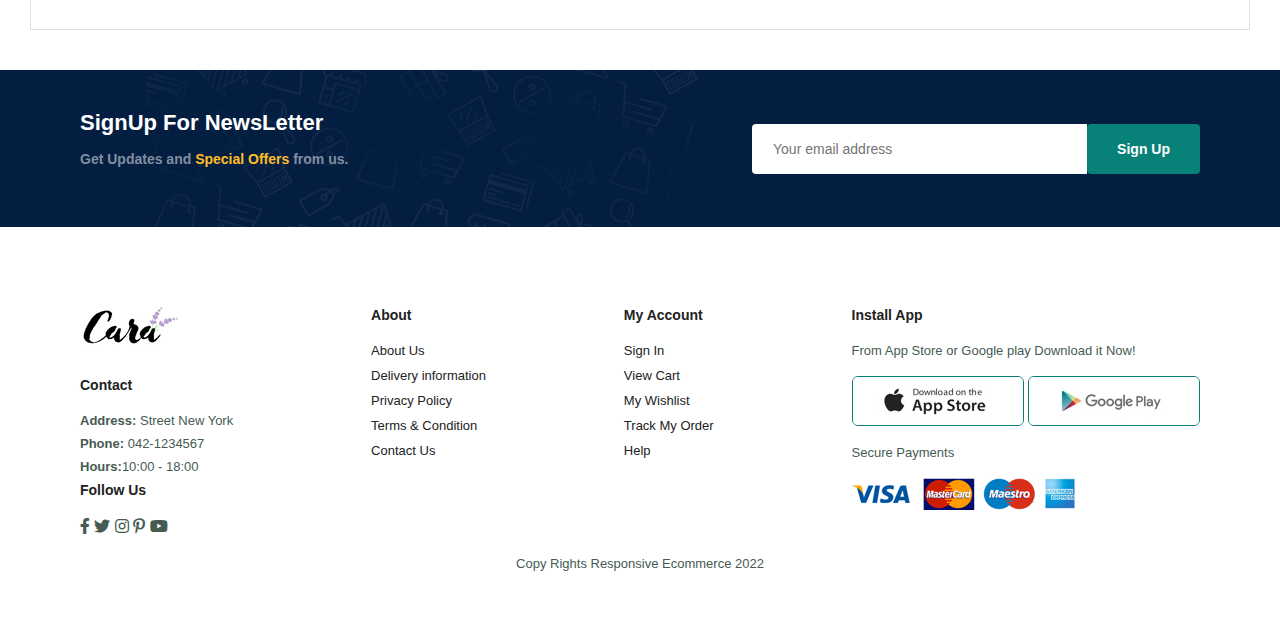
<file: contact.html>
<!DOCTYPE html>
<html lang="en">
    <head>
        <meta charset="UTF-8">
        <meta http-equiv="X-UA-Compatible" content="IE=edge">
        <meta name="viewport" content="width=device-width, initial-scale=1.0">
        <title>Responsive Ecommerce</title>
        <link rel="stylesheet" href="style.css">
        <!-- <script src="https://kit.fontawesome.com/1bba255f52.js" crossorigin="anonymous"></script> -->
        <link rel="stylesheet" href="https://pro.fontawesome.com/releases/v5.10.0/css/all.css"/>
    </head>
    <body>
        <!-- Navbar Section -->
        <section id="header">
            <a href="#"><img src="img/logo.png" class="logo" alt="" ></a>
            <div>
                <ul id="navbar">
                    <li><a href="index.html">Home</a></li>
                    <li><a  href="shop.html">Shop</a></li>
                    <li><a href="blog.html">Blog</a></li>
                    <li><a href="about.html">About</a></li>
                    <li><a class="active" href="contact.html">Contact</a></li>
                    <li id="lg-bag"><a href="cart.html"><i class="far fa-shopping-bag"></i></a></li>
                    <a href="#" id="close"><i class="far fa-times"></i></a>
                    </ul>
            </div>
            <div id="mobile">
                <a href="cart.html"><i class="far fa-shopping-bag"></i></a>
                <i id="bar" class="fas fa-outdent"></i>
            </div>
        </section>

        <!-- Hero Section -->

        <section id="page-header" class="about-header">
    
            <h2>#Contact Us</h2>
    
            <p>Save more upto 70% Dicount</p>
    
        </section>

       <!-- Contact Section -->

       <section id="contact-details" class="section-p1">
        <div class="details">
            <span>Get In Touch</span>
            <h2>Visit Our Office Lorem Ipsum is simply dummy text of the printing and typesetting industry</h2>
            <h3>Head Office</h3>
            <div>
                <li>
                    <i class="fal fa-map"></i>
                    <p>14th Street New York.</p>
                </li>
                <li>
                    <i class="far fa-envelope"></i>
                    <p>ecommerce@example.com</p>
                </li>
                <li>
                    <i class="fas fa-phone-alt"></i>
                    <p>042-12345678</p>
                </li>
                <li>
                    <i class="far fa-clock"></i>
                    <p>Monday to Friday 9:00am to 6:00pm</p>
                </li>
            </div>
        </div>
        <div class="map">
            <iframe src="https://www.google.com/maps/embed?pb=!1m18!1m12!1m3!1d2469.8088025254324!2d-1.2565554848176503!3d51.75481970040434!2m3!1f0!2f0!3f0!3m2!1i1024!2i768!4f13.1!3m3!1m2!1s0x4876c6a9ef8c485b%3A0xd2ff1883a001afed!2sUniversity%20of%20Oxford!5e0!3m2!1sen!2s!4v1659295611838!5m2!1sen!2s" width="600" height="450" style="border:0;" allowfullscreen="" loading="lazy" referrerpolicy="no-referrer-when-downgrade"></iframe>
        </div>
       </section>

       <!-- Form Section -->

       <section id="form-details">
        <form action="">
            <span>Leave a Message</span>
            <h2>We love to hear from you</h2>
            <input type="text" placeholder="Your Name" />
            <input type="text" placeholder="E-mail" />
            <input type="text" placeholder="Subject" />
            <textarea name="" id="" cols="30" rows="10" placeholder="Your Message"></textarea>
            <button class="normal">Submit</button>
        </form>
        <div class="people">
            <div>
                <img src="img/people/1.png" alt=""/>
                <p><span>John Doe</span>Senior Marketing Manager<br>Phone: 042-12345678<br>Email:contact@example.com</p>
            </div>
            <div>
                <img src="img/people/2.png" alt=""/>
                <p><span>John Doe</span>Senior Marketing Manager<br>Phone: 042-12345678<br>Email:contact@example.com</p>
            </div>
            <div>
                <img src="img/people/3.png" alt=""/>
                <p><span>John Doe</span>Senior Marketing Manager<br>Phone: 042-12345678<br>Email:contact@example.com</p>
            </div>
        </div>
       </section>


        <!-- NewsLetter Section -->

        <section id="newsletter" class="section-p1 section-m1">
            <div class="newstext">
                <h4>SignUp For NewsLetter</h4>
                <p>Get Updates and <span>Special Offers</span> from us.</p>
            </div>
            <div class="form">
                <input type="text" placeholder="Your email address" />
                <button class="normal">Sign Up</button>
            </div>
        </section>

<!-- Footer Section -->

<footer class="section-p1">
    <div class="col">
        <img class="logo" src="img/logo.png" alt=""/>
        <h4>Contact</h4>
        <p><strong>Address:</strong> Street New York</p>
        <p><strong>Phone:</strong> 042-1234567</p>
        <p><strong>Hours:</strong>10:00 - 18:00</p>
        <div class="follow">
            <h4>Follow Us</h4>
            <div class="icon">
                <i class="fab fa-facebook-f"></i>
                <i class="fab fa-twitter"></i>
                <i class="fab fa-instagram"></i>
                <i class="fab fa-pinterest-p"></i>
                <i class="fab fa-youtube"></i>
            </div>
        </div>
    </div>
    
    <div class="col">
        <h4>About</h4>
        <a href="#">About Us</a>
        <a href="#">Delivery information</a>
        <a href="#">Privacy Policy</a>
        <a href="#">Terms & Condition</a>
        <a href="#">Contact Us</a>
    </div>
    <div class="col">
        <h4>My Account</h4>
        <a href="#">Sign In</a>
        <a href="#">View Cart</a>
        <a href="#">My Wishlist</a>
        <a href="#">Track My Order</a>
        <a href="#">Help</a>
    </div>

    <div class="col install">
        <h4>Install App</h4>
        <p>From App Store or Google play Download it Now!</p>
        <div class="row">
            <img src="img/pay/app.jpg" alt=""/>
            <img src="img/pay/play.jpg" alt=""/>
        </div>
        <p>Secure Payments</p>
        <img src="img/pay/pay.png" alt=""/>
    </div>
    <div class="copyright">
        <p>Copy Rights Responsive Ecommerce 2022</p>
    </div>
    
</footer>




        <script src="script.js"></script>
    </body>
</html>
</file>
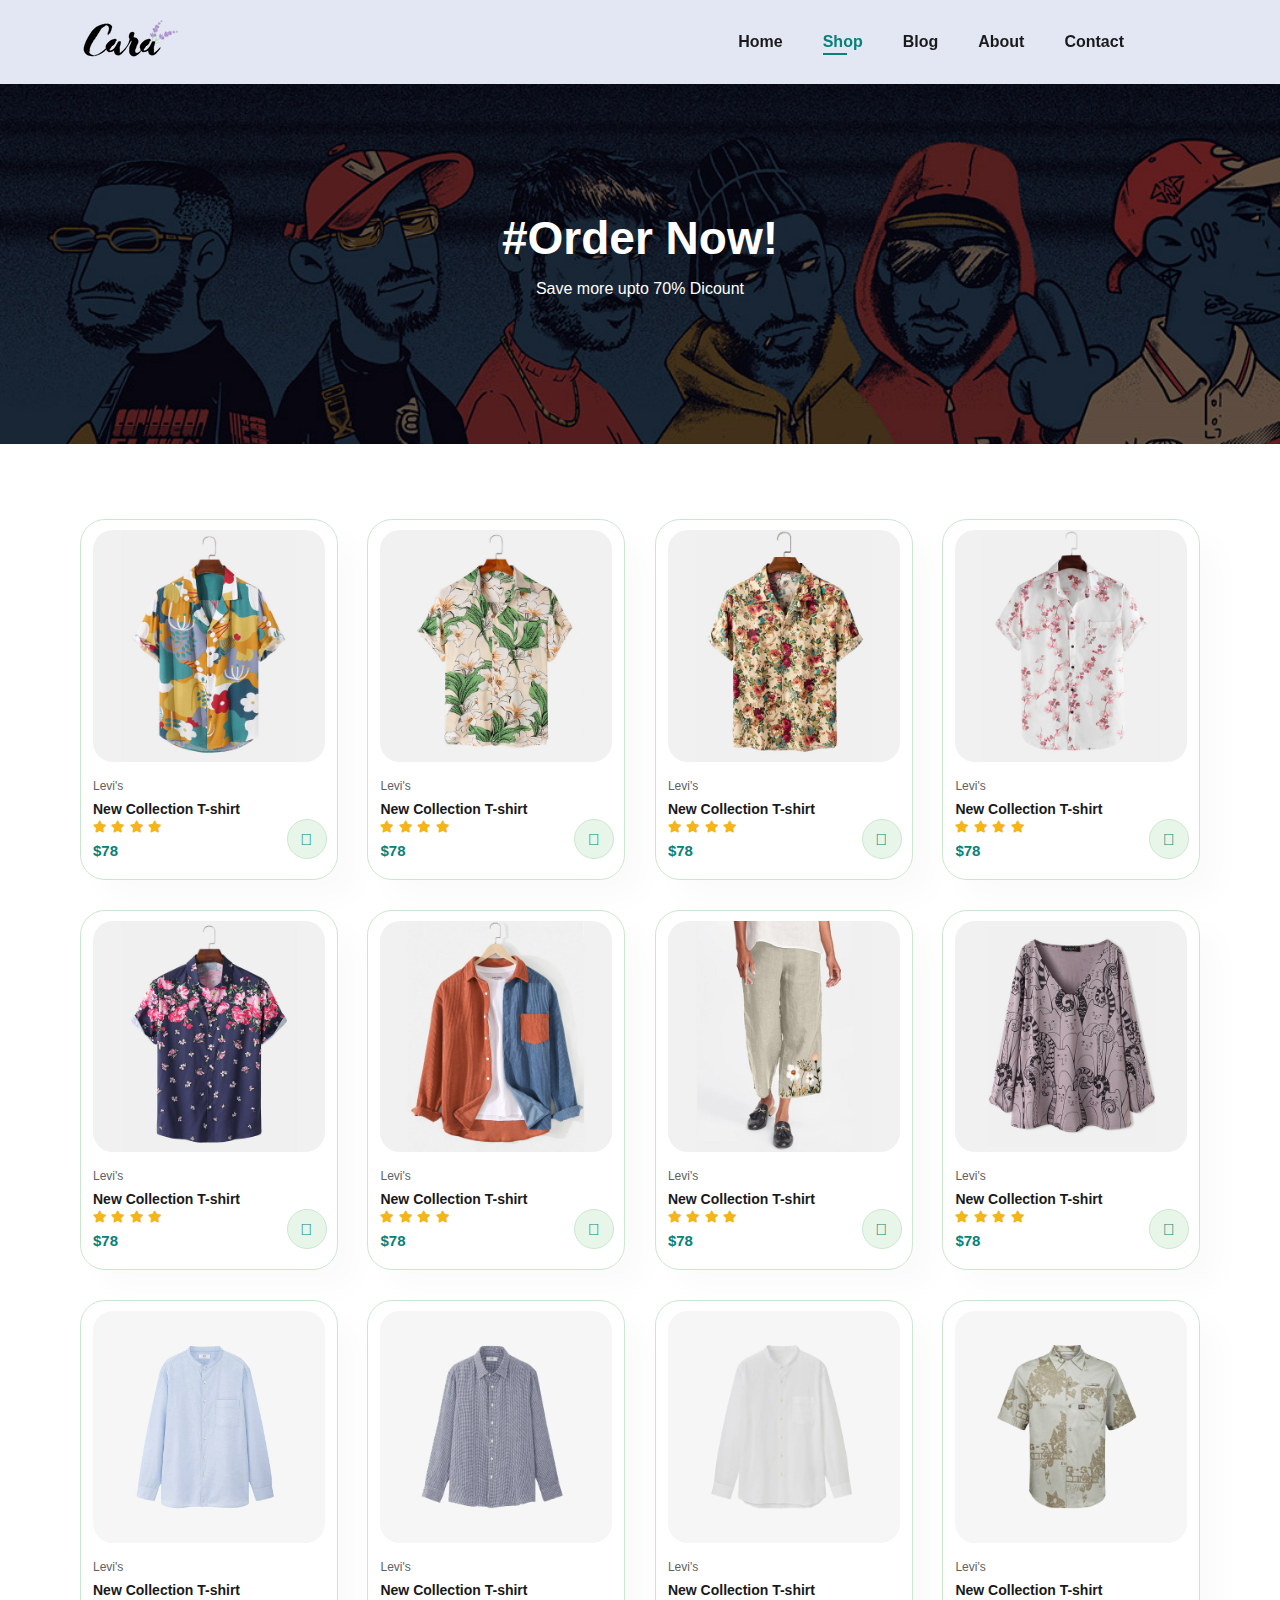
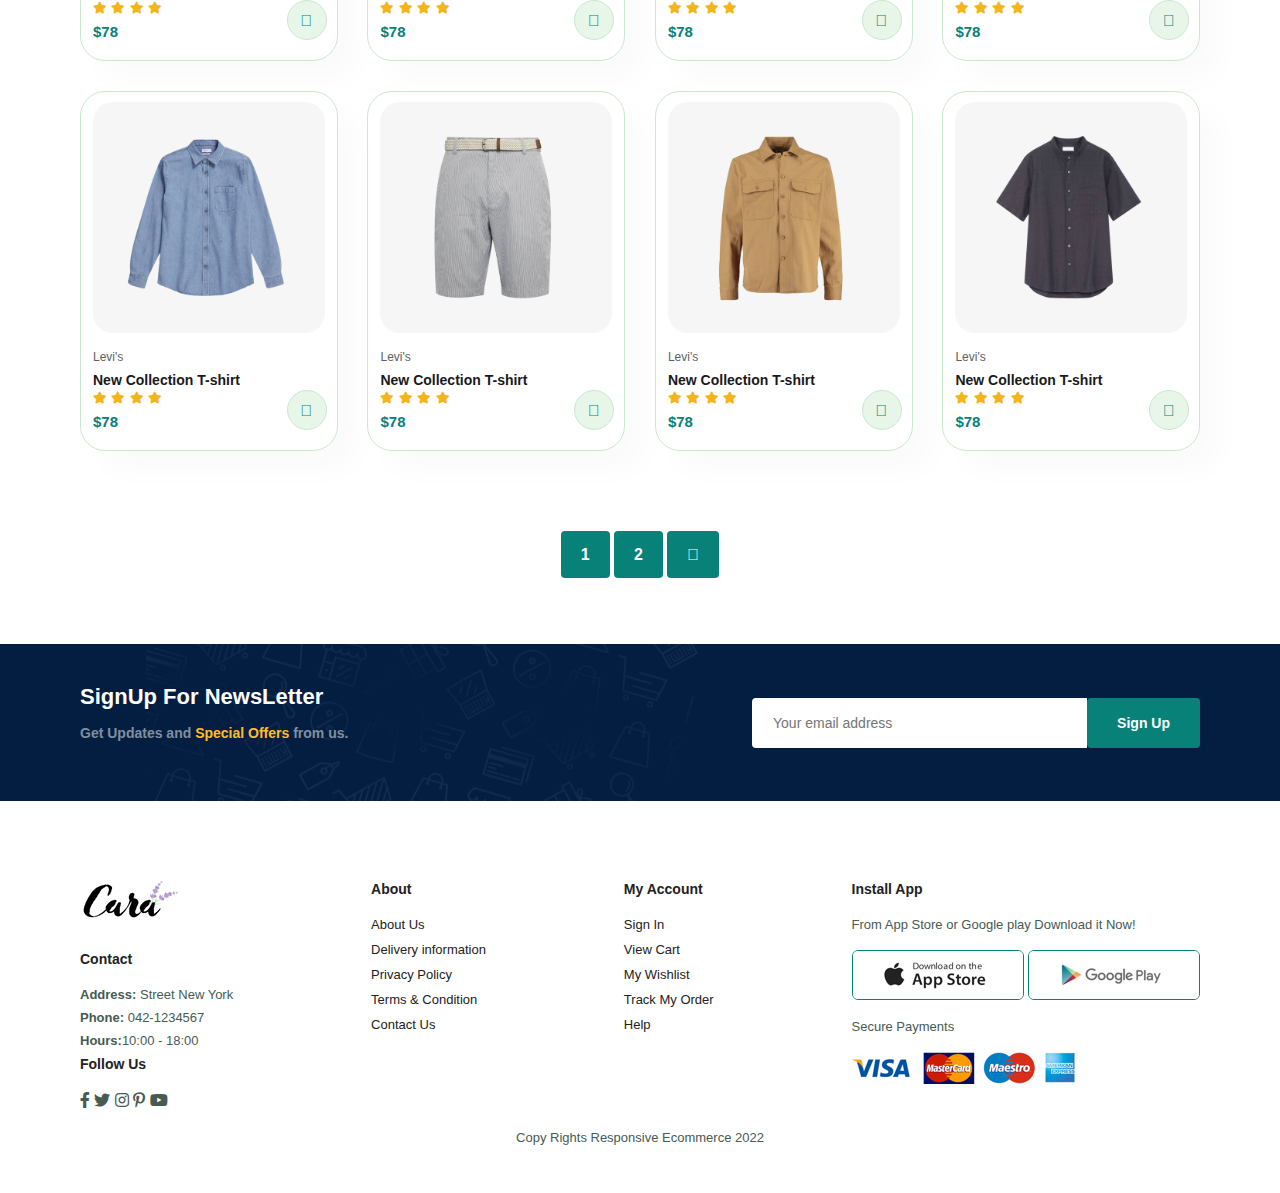
<file: shop.html>
<!DOCTYPE html>
<html lang="en">
    <head>
        <meta charset="UTF-8">
        <meta http-equiv="X-UA-Compatible" content="IE=edge">
        <meta name="viewport" content="width=device-width, initial-scale=1.0">
        <title>Responsive Ecommerce</title>
        <link rel="stylesheet" href="style.css">
        <!-- <script src="https://kit.fontawesome.com/1bba255f52.js" crossorigin="anonymous"></script> -->
        <link rel="stylesheet" href="https://pro.fontawesome.com/releases/v5.10.0/css/all.css"/>
    </head>
    <body>
        <!-- Navbar Section -->
        <section id="header">
            <a href="#"><img src="img/logo.png" class="logo" alt="" ></a>
            <div>
                <ul id="navbar">
                    <li><a href="index.html">Home</a></li>
                    <li><a class="active" href="shop.html">Shop</a></li>
                    <li><a href="blog.html">Blog</a></li>
                    <li><a href="about.html">About</a></li>
                    <li><a href="contact.html">Contact</a></li>
                    <li id="lg-bag"><a href="cart.html"><i class="far fa-shopping-bag"></i></a></li>
                    <a href="#" id="close"><i class="far fa-times"></i></a>
                    </ul>
            </div>
            <div id="mobile">
                <a href="cart.html"><i class="far fa-shopping-bag"></i></a>
                <i id="bar" class="fas fa-outdent"></i>
            </div>
        </section>

        <!-- Hero Section -->

        <section id="page-header">
    
            <h2>#Order Now!</h2>
    
            <p>Save more upto 70% Dicount</p>
    
        </section>

        <!-- Featured Products Section -->

        <section id="product1" class="section-p1">
            <div class="pro-container">
                <div class="pro" onclick="window.location.href='sproduct.html';">
                    <img src="img/products/f1.jpg" alt="" />
                    <div class="des">
                        <span>Levi's</span>
                        <h5>New Collection T-shirt</h5>
                        <div class="star">
                            <i class="fas fa-star"></i>
                            <i class="fas fa-star"></i>
                            <i class="fas fa-star"></i>
                            <i class="fas fa-star"></i>
                        </div>
                        <h4>$78</h4>
                    </div>
                    <a href="#"><i class="fal fa-shopping-cart cart"></i></a>
                </div>

                <div class="pro">
                    <img src="img/products/f2.jpg" alt="" />
                    <div class="des">
                        <span>Levi's</span>
                        <h5>New Collection T-shirt</h5>
                        <div class="star">
                            <i class="fas fa-star"></i>
                            <i class="fas fa-star"></i>
                            <i class="fas fa-star"></i>
                            <i class="fas fa-star"></i>
                        </div>
                        <h4>$78</h4>
                    </div>
                    <a href="#"><i class="fal fa-shopping-cart cart"></i></a>
                </div>

                <div class="pro">
                    <img src="img/products/f3.jpg" alt="" />
                    <div class="des">
                        <span>Levi's</span>
                        <h5>New Collection T-shirt</h5>
                        <div class="star">
                            <i class="fas fa-star"></i>
                            <i class="fas fa-star"></i>
                            <i class="fas fa-star"></i>
                            <i class="fas fa-star"></i>
                        </div>
                        <h4>$78</h4>
                    </div>
                    <a href="#"><i class="fal fa-shopping-cart cart"></i></a>
                </div>

                <div class="pro">
                    <img src="img/products/f4.jpg" alt="" />
                    <div class="des">
                        <span>Levi's</span>
                        <h5>New Collection T-shirt</h5>
                        <div class="star">
                            <i class="fas fa-star"></i>
                            <i class="fas fa-star"></i>
                            <i class="fas fa-star"></i>
                            <i class="fas fa-star"></i>
                        </div>
                        <h4>$78</h4>
                    </div>
                    <a href="#"><i class="fal fa-shopping-cart cart"></i></a>
                </div>

                <div class="pro">
                    <img src="img/products/f5.jpg" alt="" />
                    <div class="des">
                        <span>Levi's</span>
                        <h5>New Collection T-shirt</h5>
                        <div class="star">
                            <i class="fas fa-star"></i>
                            <i class="fas fa-star"></i>
                            <i class="fas fa-star"></i>
                            <i class="fas fa-star"></i>
                        </div>
                        <h4>$78</h4>
                    </div>
                    <a href="#"><i class="fal fa-shopping-cart cart"></i></a>
                </div>

                <div class="pro">
                    <img src="img/products/f6.jpg" alt="" />
                    <div class="des">
                        <span>Levi's</span>
                        <h5>New Collection T-shirt</h5>
                        <div class="star">
                            <i class="fas fa-star"></i>
                            <i class="fas fa-star"></i>
                            <i class="fas fa-star"></i>
                            <i class="fas fa-star"></i>
                        </div>
                        <h4>$78</h4>
                    </div>
                    <a href="#"><i class="fal fa-shopping-cart cart"></i></a>
                </div>

                <div class="pro">
                    <img src="img/products/f7.jpg" alt="" />
                    <div class="des">
                        <span>Levi's</span>
                        <h5>New Collection T-shirt</h5>
                        <div class="star">
                            <i class="fas fa-star"></i>
                            <i class="fas fa-star"></i>
                            <i class="fas fa-star"></i>
                            <i class="fas fa-star"></i>
                        </div>
                        <h4>$78</h4>
                    </div>
                    <a href="#"><i class="fal fa-shopping-cart cart"></i></a>
                </div>

                <div class="pro">
                    <img src="img/products/f8.jpg" alt="" />
                    <div class="des">
                        <span>Levi's</span>
                        <h5>New Collection T-shirt</h5>
                        <div class="star">
                            <i class="fas fa-star"></i>
                            <i class="fas fa-star"></i>
                            <i class="fas fa-star"></i>
                            <i class="fas fa-star"></i>
                        </div>
                        <h4>$78</h4>
                    </div>
                    <a href="#"><i class="fal fa-shopping-cart cart"></i></a>
                </div>

          
                <div class="pro">
                    <img src="img/products/n1.jpg" alt="" />
                    <div class="des">
                        <span>Levi's</span>
                        <h5>New Collection T-shirt</h5>
                        <div class="star">
                            <i class="fas fa-star"></i>
                            <i class="fas fa-star"></i>
                            <i class="fas fa-star"></i>
                            <i class="fas fa-star"></i>
                        </div>
                        <h4>$78</h4>
                    </div>
                    <a href="#"><i class="fal fa-shopping-cart cart"></i></a>
                </div>

                <div class="pro">
                    <img src="img/products/n2.jpg" alt="" />
                    <div class="des">
                        <span>Levi's</span>
                        <h5>New Collection T-shirt</h5>
                        <div class="star">
                            <i class="fas fa-star"></i>
                            <i class="fas fa-star"></i>
                            <i class="fas fa-star"></i>
                            <i class="fas fa-star"></i>
                        </div>
                        <h4>$78</h4>
                    </div>
                    <a href="#"><i class="fal fa-shopping-cart cart"></i></a>
                </div>

                <div class="pro">
                    <img src="img/products/n3.jpg" alt="" />
                    <div class="des">
                        <span>Levi's</span>
                        <h5>New Collection T-shirt</h5>
                        <div class="star">
                            <i class="fas fa-star"></i>
                            <i class="fas fa-star"></i>
                            <i class="fas fa-star"></i>
                            <i class="fas fa-star"></i>
                        </div>
                        <h4>$78</h4>
                    </div>
                    <a href="#"><i class="fal fa-shopping-cart cart"></i></a>
                </div>

                <div class="pro">
                    <img src="img/products/n4.jpg" alt="" />
                    <div class="des">
                        <span>Levi's</span>
                        <h5>New Collection T-shirt</h5>
                        <div class="star">
                            <i class="fas fa-star"></i>
                            <i class="fas fa-star"></i>
                            <i class="fas fa-star"></i>
                            <i class="fas fa-star"></i>
                        </div>
                        <h4>$78</h4>
                    </div>
                    <a href="#"><i class="fal fa-shopping-cart cart"></i></a>
                </div>

                <div class="pro">
                    <img src="img/products/n5.jpg" alt="" />
                    <div class="des">
                        <span>Levi's</span>
                        <h5>New Collection T-shirt</h5>
                        <div class="star">
                            <i class="fas fa-star"></i>
                            <i class="fas fa-star"></i>
                            <i class="fas fa-star"></i>
                            <i class="fas fa-star"></i>
                        </div>
                        <h4>$78</h4>
                    </div>
                    <a href="#"><i class="fal fa-shopping-cart cart"></i></a>
                </div>

                <div class="pro">
                    <img src="img/products/n6.jpg" alt="" />
                    <div class="des">
                        <span>Levi's</span>
                        <h5>New Collection T-shirt</h5>
                        <div class="star">
                            <i class="fas fa-star"></i>
                            <i class="fas fa-star"></i>
                            <i class="fas fa-star"></i>
                            <i class="fas fa-star"></i>
                        </div>
                        <h4>$78</h4>
                    </div>
                    <a href="#"><i class="fal fa-shopping-cart cart"></i></a>
                </div>

                <div class="pro">
                    <img src="img/products/n7.jpg" alt="" />
                    <div class="des">
                        <span>Levi's</span>
                        <h5>New Collection T-shirt</h5>
                        <div class="star">
                            <i class="fas fa-star"></i>
                            <i class="fas fa-star"></i>
                            <i class="fas fa-star"></i>
                            <i class="fas fa-star"></i>
                        </div>
                        <h4>$78</h4>
                    </div>
                    <a href="#"><i class="fal fa-shopping-cart cart"></i></a>
                </div>

                <div class="pro">
                    <img src="img/products/n8.jpg" alt="" />
                    <div class="des">
                        <span>Levi's</span>
                        <h5>New Collection T-shirt</h5>
                        <div class="star">
                            <i class="fas fa-star"></i>
                            <i class="fas fa-star"></i>
                            <i class="fas fa-star"></i>
                            <i class="fas fa-star"></i>
                        </div>
                        <h4>$78</h4>
                    </div>
                    <a href="#"><i class="fal fa-shopping-cart cart"></i></a>
                </div>

            </div>
        </section>

        <!-- Paggination -->
        <section id="pagination" class="section-p1">
            <a href="#">1</a>
            <a href="#">2</a>
            <a href="#"><i class="fal fa-long-arrow-alt-right"></i></a>
        </section>


<!-- News Letters Section -->

<section id="newsletter" class="section-p1 section-m1">
    <div class="newstext">
        <h4>SignUp For NewsLetter</h4>
        <p>Get Updates and <span>Special Offers</span> from us.</p>
    </div>
    <div class="form">
        <input type="text" placeholder="Your email address" />
        <button class="normal">Sign Up</button>
    </div>
</section>

<!-- Footer Section -->

<footer class="section-p1">
    <div class="col">
        <img class="logo" src="img/logo.png" alt=""/>
        <h4>Contact</h4>
        <p><strong>Address:</strong> Street New York</p>
        <p><strong>Phone:</strong> 042-1234567</p>
        <p><strong>Hours:</strong>10:00 - 18:00</p>
        <div class="follow">
            <h4>Follow Us</h4>
            <div class="icon">
                <i class="fab fa-facebook-f"></i>
                <i class="fab fa-twitter"></i>
                <i class="fab fa-instagram"></i>
                <i class="fab fa-pinterest-p"></i>
                <i class="fab fa-youtube"></i>
            </div>
        </div>
    </div>
    
    <div class="col">
        <h4>About</h4>
        <a href="#">About Us</a>
        <a href="#">Delivery information</a>
        <a href="#">Privacy Policy</a>
        <a href="#">Terms & Condition</a>
        <a href="#">Contact Us</a>
    </div>
    <div class="col">
        <h4>My Account</h4>
        <a href="#">Sign In</a>
        <a href="#">View Cart</a>
        <a href="#">My Wishlist</a>
        <a href="#">Track My Order</a>
        <a href="#">Help</a>
    </div>

    <div class="col install">
        <h4>Install App</h4>
        <p>From App Store or Google play Download it Now!</p>
        <div class="row">
            <img src="img/pay/app.jpg" alt=""/>
            <img src="img/pay/play.jpg" alt=""/>
        </div>
        <p>Secure Payments</p>
        <img src="img/pay/pay.png" alt=""/>
    </div>
    <div class="copyright">
        <p>Copy Rights Responsive Ecommerce 2022</p>
    </div>
    
</footer>




        <script src="script.js"></script>
    </body>
</html>
</file>
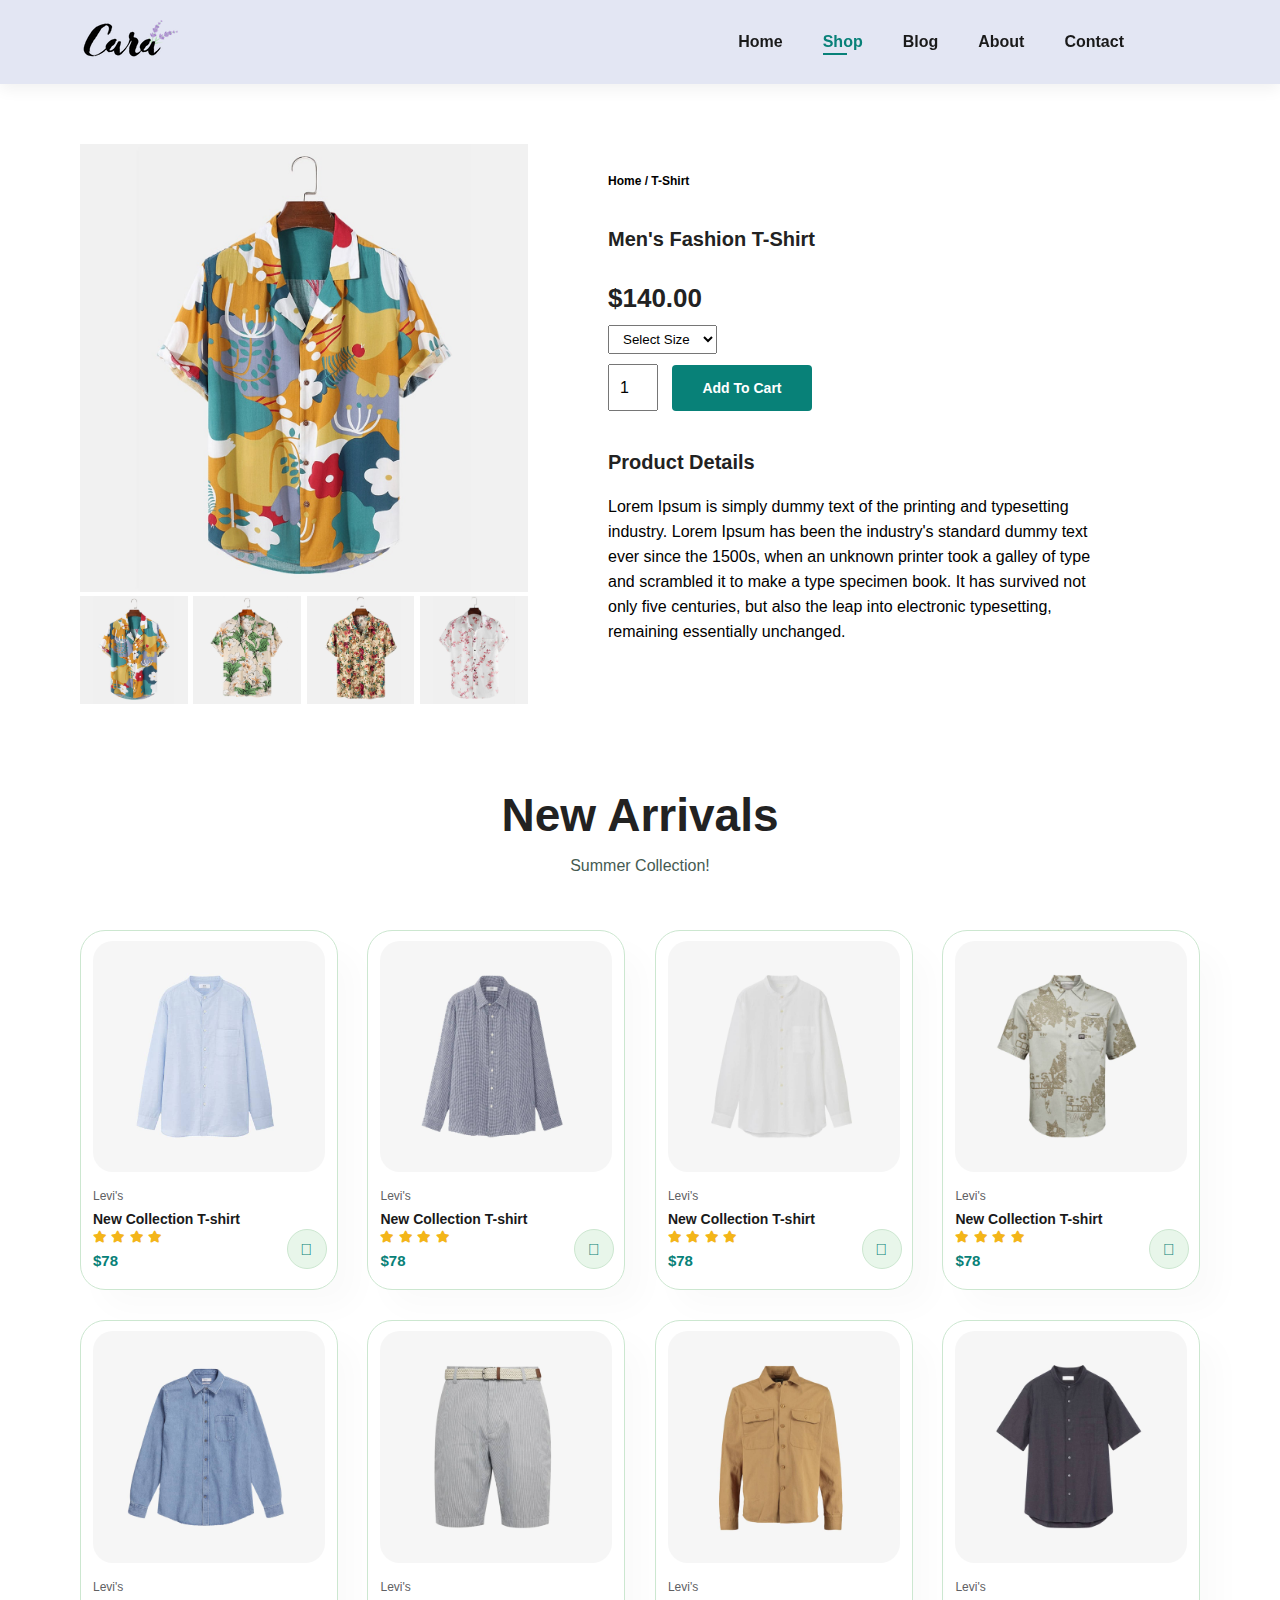
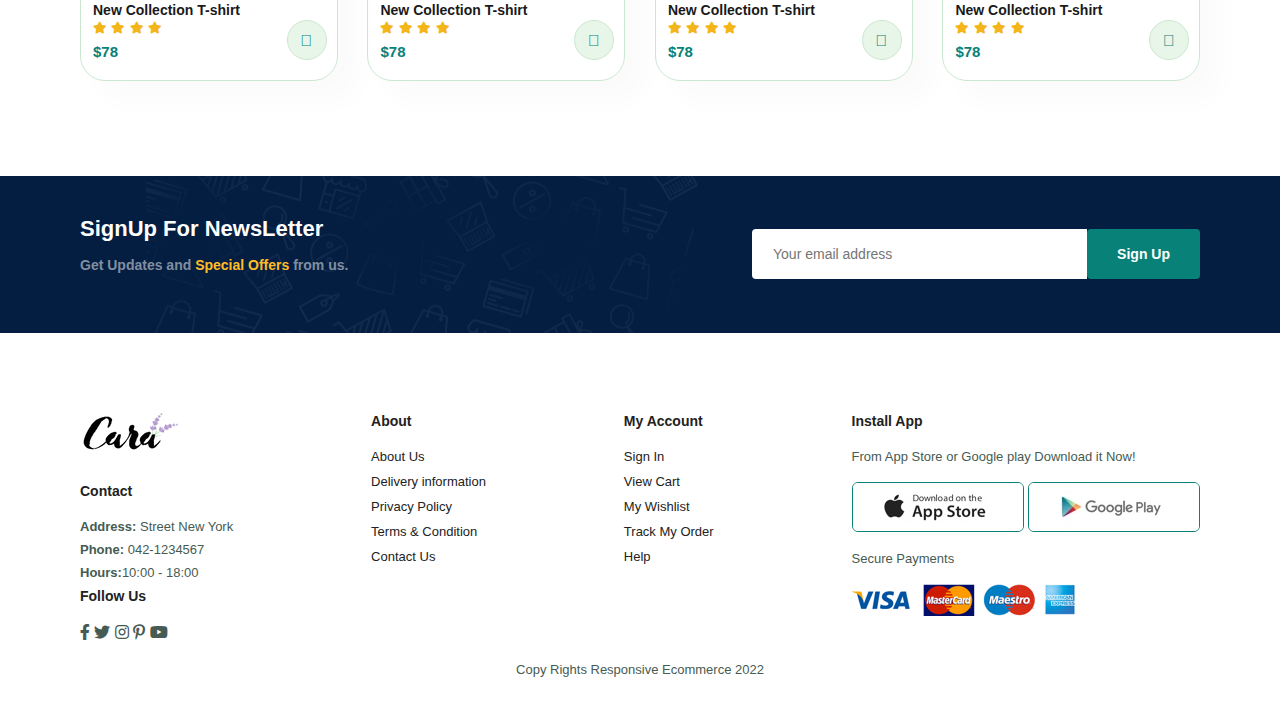
<file: sproduct.html>
<!DOCTYPE html>
<html lang="en">
    <head>
        <meta charset="UTF-8">
        <meta http-equiv="X-UA-Compatible" content="IE=edge">
        <meta name="viewport" content="width=device-width, initial-scale=1.0">
        <title>Responsive Ecommerce</title>
        <link rel="stylesheet" href="style.css">
        <!-- <script src="https://kit.fontawesome.com/1bba255f52.js" crossorigin="anonymous"></script> -->
        <link rel="stylesheet" href="https://pro.fontawesome.com/releases/v5.10.0/css/all.css"/>
    </head>
    <body>
        <!-- Navbar Section -->
        <section id="header">
            <a href="#"><img src="img/logo.png" class="logo" alt="" ></a>
            <div>
                <ul id="navbar">
                    <li><a href="index.html">Home</a></li>
                    <li><a class="active" href="shop.html">Shop</a></li>
                    <li><a href="blog.html">Blog</a></li>
                    <li><a href="about.html">About</a></li>
                    <li><a href="contact.html">Contact</a></li>
                    <li id="lg-bag"><a href="cart.html"><i class="far fa-shopping-bag"></i></a></li>
                    <a href="#" id="close"><i class="far fa-times"></i></a>
                    </ul>
            </div>
            <div id="mobile">
                <a href="cart.html"><i class="far fa-shopping-bag"></i></a>
                <i id="bar" class="fas fa-outdent"></i>
            </div>
        </section>

       <!-- Product Detail Section  -->

       <section id="prodetails" class="section-p1">
        <div class="single-pro-image">
            <img src="img/products/f1.jpg" width="100%" id="MainImg" alt=""/>
            <div class="small-img-group">
                <div class="small-img-col">
                    <img src="img/products/f1.jpg" alt="" width="100%" class="small-img" />
                </div>
                <div class="small-img-col">
                    <img src="img/products/f2.jpg" alt="" width="100%" class="small-img" />
                </div>
                <div class="small-img-col">
                    <img src="img/products/f3.jpg" alt="" width="100%" class="small-img" />
                </div>
                <div class="small-img-col">
                    <img src="img/products/f4.jpg" alt="" width="100%" class="small-img" />
                </div>
            </div>
        </div>
        <div class="single-pro-details">
            <h6>Home / T-Shirt</h6>
            <h4>Men's Fashion T-Shirt</h4>
            <h2>$140.00</h2>
            <select>
                <option>Select Size</option>
                <option>XL</option>
                <option>XXL</option>
                <option>Small</option>
                <option>Large</option>
            </select>
            <input type="number" value="1"/>
            <button class="normal">Add To Cart</button>
            <h4>Product Details</h4>
            <span>Lorem Ipsum is simply dummy text of the printing and typesetting industry. Lorem Ipsum has been the industry's standard dummy text ever since the 1500s, when an unknown printer took a galley of type and scrambled it to make a type specimen book. It has survived not only five centuries, but also the leap into electronic typesetting, remaining essentially unchanged.</span>
        </div>

       </section>

       <!-- Products -->
       <section id="product1" class="section-p1">
        <h2>New Arrivals</h2>
        <p>Summer Collection!</p>
        <div class="pro-container">
            <div class="pro">
                <img src="img/products/n1.jpg" alt="" />
                <div class="des">
                    <span>Levi's</span>
                    <h5>New Collection T-shirt</h5>
                    <div class="star">
                        <i class="fas fa-star"></i>
                        <i class="fas fa-star"></i>
                        <i class="fas fa-star"></i>
                        <i class="fas fa-star"></i>
                    </div>
                    <h4>$78</h4>
                </div>
                <a href="#"><i class="fal fa-shopping-cart cart"></i></a>
            </div>

            <div class="pro">
                <img src="img/products/n2.jpg" alt="" />
                <div class="des">
                    <span>Levi's</span>
                    <h5>New Collection T-shirt</h5>
                    <div class="star">
                        <i class="fas fa-star"></i>
                        <i class="fas fa-star"></i>
                        <i class="fas fa-star"></i>
                        <i class="fas fa-star"></i>
                    </div>
                    <h4>$78</h4>
                </div>
                <a href="#"><i class="fal fa-shopping-cart cart"></i></a>
            </div>

            <div class="pro">
                <img src="img/products/n3.jpg" alt="" />
                <div class="des">
                    <span>Levi's</span>
                    <h5>New Collection T-shirt</h5>
                    <div class="star">
                        <i class="fas fa-star"></i>
                        <i class="fas fa-star"></i>
                        <i class="fas fa-star"></i>
                        <i class="fas fa-star"></i>
                    </div>
                    <h4>$78</h4>
                </div>
                <a href="#"><i class="fal fa-shopping-cart cart"></i></a>
            </div>

            <div class="pro">
                <img src="img/products/n4.jpg" alt="" />
                <div class="des">
                    <span>Levi's</span>
                    <h5>New Collection T-shirt</h5>
                    <div class="star">
                        <i class="fas fa-star"></i>
                        <i class="fas fa-star"></i>
                        <i class="fas fa-star"></i>
                        <i class="fas fa-star"></i>
                    </div>
                    <h4>$78</h4>
                </div>
                <a href="#"><i class="fal fa-shopping-cart cart"></i></a>
            </div>

            <div class="pro">
                <img src="img/products/n5.jpg" alt="" />
                <div class="des">
                    <span>Levi's</span>
                    <h5>New Collection T-shirt</h5>
                    <div class="star">
                        <i class="fas fa-star"></i>
                        <i class="fas fa-star"></i>
                        <i class="fas fa-star"></i>
                        <i class="fas fa-star"></i>
                    </div>
                    <h4>$78</h4>
                </div>
                <a href="#"><i class="fal fa-shopping-cart cart"></i></a>
            </div>

            <div class="pro">
                <img src="img/products/n6.jpg" alt="" />
                <div class="des">
                    <span>Levi's</span>
                    <h5>New Collection T-shirt</h5>
                    <div class="star">
                        <i class="fas fa-star"></i>
                        <i class="fas fa-star"></i>
                        <i class="fas fa-star"></i>
                        <i class="fas fa-star"></i>
                    </div>
                    <h4>$78</h4>
                </div>
                <a href="#"><i class="fal fa-shopping-cart cart"></i></a>
            </div>

            <div class="pro">
                <img src="img/products/n7.jpg" alt="" />
                <div class="des">
                    <span>Levi's</span>
                    <h5>New Collection T-shirt</h5>
                    <div class="star">
                        <i class="fas fa-star"></i>
                        <i class="fas fa-star"></i>
                        <i class="fas fa-star"></i>
                        <i class="fas fa-star"></i>
                    </div>
                    <h4>$78</h4>
                </div>
                <a href="#"><i class="fal fa-shopping-cart cart"></i></a>
            </div>

            <div class="pro">
                <img src="img/products/n8.jpg" alt="" />
                <div class="des">
                    <span>Levi's</span>
                    <h5>New Collection T-shirt</h5>
                    <div class="star">
                        <i class="fas fa-star"></i>
                        <i class="fas fa-star"></i>
                        <i class="fas fa-star"></i>
                        <i class="fas fa-star"></i>
                    </div>
                    <h4>$78</h4>
                </div>
                <a href="#"><i class="fal fa-shopping-cart cart"></i></a>
            </div>

        </div>
    </section>

<!-- News Letters Section -->

<section id="newsletter" class="section-p1 section-m1">
    <div class="newstext">
        <h4>SignUp For NewsLetter</h4>
        <p>Get Updates and <span>Special Offers</span> from us.</p>
    </div>
    <div class="form">
        <input type="text" placeholder="Your email address" />
        <button class="normal">Sign Up</button>
    </div>
</section>

<!-- Footer Section -->

<footer class="section-p1">
    <div class="col">
        <img class="logo" src="img/logo.png" alt=""/>
        <h4>Contact</h4>
        <p><strong>Address:</strong> Street New York</p>
        <p><strong>Phone:</strong> 042-1234567</p>
        <p><strong>Hours:</strong>10:00 - 18:00</p>
        <div class="follow">
            <h4>Follow Us</h4>
            <div class="icon">
                <i class="fab fa-facebook-f"></i>
                <i class="fab fa-twitter"></i>
                <i class="fab fa-instagram"></i>
                <i class="fab fa-pinterest-p"></i>
                <i class="fab fa-youtube"></i>
            </div>
        </div>
    </div>
    
    <div class="col">
        <h4>About</h4>
        <a href="#">About Us</a>
        <a href="#">Delivery information</a>
        <a href="#">Privacy Policy</a>
        <a href="#">Terms & Condition</a>
        <a href="#">Contact Us</a>
    </div>
    <div class="col">
        <h4>My Account</h4>
        <a href="#">Sign In</a>
        <a href="#">View Cart</a>
        <a href="#">My Wishlist</a>
        <a href="#">Track My Order</a>
        <a href="#">Help</a>
    </div>

    <div class="col install">
        <h4>Install App</h4>
        <p>From App Store or Google play Download it Now!</p>
        <div class="row">
            <img src="img/pay/app.jpg" alt=""/>
            <img src="img/pay/play.jpg" alt=""/>
        </div>
        <p>Secure Payments</p>
        <img src="img/pay/pay.png" alt=""/>
    </div>
    <div class="copyright">
        <p>Copy Rights Responsive Ecommerce 2022</p>
    </div>
    
</footer>
<script>
    var MainImg = document.getElementById("MainImg");
    var smallimg = document.getElementsByClassName("small-img")

    smallimg[0].onclick = function(){
        MainImg.src = smallimg[0].src;
    }
    smallimg[1].onclick = function(){
        MainImg.src = smallimg[1].src;
    }
    smallimg[2].onclick = function(){
        MainImg.src = smallimg[2].src;
    }
    smallimg[3].onclick = function(){
        MainImg.src = smallimg[3].src;
    }
</script>



        <script src="script.js"></script>
    </body>
</html>
</file>
<file: style.css>
*{
    margin: 0;
    padding: 0;
    box-sizing: border-box;
    font-family: sans-serif;
}

h1{
    font-size: 50px;
    line-height: 64px;
    color: #222;
}

h2{
    font-size: 46px;
    line-height: 54px;
    color: #222;
}

h4{
    font-size: 20px;
    color: #222;
}

h6{
    font-weight: 700;
    font-size: 12px;
}

p{
    font-size: 16px;
    color: #465b52;
    margin: 15px 0 20px 0;
}

.section-p1{
    padding: 40px 80px;
}

.section-m1{
    margin: 40px 0;
}

button.normal{
    font-size: 14px;
    font-weight: 600;
    padding: 15px 30px;
    color: #000;
    background-color: #fff;
    border-radius: 4px;
    cursor: pointer;
    border: none;
    outline: none;
    transition: 0.2s;
}

button.white{
    font-size: 13px;
    font-weight: 600;
    padding: 11px 18px;
    color: #fff;
    background-color: transparent;
    cursor: pointer;
    border: 1px solid #fff;
    outline: none;
    transition: 0.2s;
}


body{
    width: 100%;
}

#header{
    display: flex;
    align-items: center;
    justify-content: space-between;
    padding: 20px 80px;
    background: #E3E6F3;
    box-shadow: 0 5px 15px rgba(0,0,0,0.06);
    z-index: 999;
    position: sticky;
    top: 0;
    left: 0;
}

#navbar{
    display: flex;
    justify-content: center;
    align-items: center;
}

#navbar li{
    list-style: none;
    padding: 0 20px;
    position: relative;
}

#navbar li a{
    text-decoration: none;
    font-size: 16px;
    font-weight: 600;
    color: #1a1a1a;
    transition: 0.3s ease;
}

#navbar li a:hover,
#navbar li a.active{
    color: #088178;
}

#navbar li a.active::after,
#navbar li a:hover::after{
    content: "";
    width: 30%;
    height: 2px;
    background: #088178;
    position: absolute;
    bottom: -4px;
    left: 20px;
}

#mobile{
    display: none;
    align-items: center;
}

#close{
    display: none;
}

/* Hero Section Styling */

#hero{
    background-image: url("img/hero4.png");
    height: 90vh;
    width: 100%;
    background-position: top 25% right 0;
    background-size: cover;
    padding: 0 80px;
    display: flex;
    flex-direction: column;
    align-items: flex-start;
    justify-content: center;
}

#hero h4{
    padding-bottom: 15px;
}

#hero h1{
    color: #088178;
}

#hero button{
    background-color: transparent;
    background-image: url("img/button.png");
    color: #088178;
    border: 0;
    padding: 14px 80px 14px 65px;
    background-repeat: no-repeat;
    cursor: pointer;
    font-weight: 700;
    font-size: 15px;
}


/* Feature Section Styling */

#feature{
    display: flex;
    justify-content: space-between;
    align-items: center;
    flex-wrap: wrap;
}


#feature .fe-box{
    width: 180px;
    text-align: center;
    padding: 25px 15px;
    box-shadow: 20px 20px 34px rgba(0,0,0,0.03);
    border: 1px solid #cce7d0;
    border-radius: 4px;
    margin: 15px 0;
}

#feature .fe-box:hover{
    box-shadow: 10px 10px 54px rgba(70,62,221,0.1);
}

#feature .fe-box img{
    width: 100%;
    margin-bottom: 10px;
}

#feature .fe-box h6{
    padding: 9px 8px 6px 8px;
    line-height: 1px;
    border-radius: 4px;
    color: #088178;
    background-color: #fddde4;
    display: inline-block;
}

#feature .fe-box:nth-child(2) h6{
    background-color: #ccebbc;
}

#feature .fe-box:nth-child(3) h6{
    background-color: #d1e8f2;
}
#feature .fe-box:nth-child(4) h6{
    background-color: #cdd4f8;
}
#feature .fe-box:nth-child(5) h6{
    background-color: #f6dbf6;
}
#feature .fe-box:nth-child(6) h6{
    background-color: #fff2e5;
}

/* Feature Products Styling */

#product1{
    text-align: center;
}

#product1 .pro-container{
    display: flex;
    justify-content: space-between;
    padding-top: 20px;
    flex-wrap: wrap;
}

#product1 .pro{
    width: 23%;
    min-width: 250px;
    padding: 10px 12px;
    border: 1px solid #cce7d0;
    border-radius: 25px;
    cursor: pointer;
    box-shadow: 20px 20px 30px rgba(0,0,0,0.02);
    margin: 15px 0;
    transition: 0.2s ease;
    position: relative;
}

#product1 .pro:hover{
    box-shadow: 20px 20px 30px rgba(0,0,0,0.06);
}

#product1 .pro img{
    width: 100%;
    border-radius: 20px;
}

#product1 .pro .des{
    text-align: start;
    padding: 10px 0;
}

#product1 .pro .des span{
    color: #606063;
    font-size: 12px;
}

#product1 .pro .des h5{
    padding-top: 7px;
    color: #1a1a1a;
    font-size: 14px;
}

#product1 .pro .des i{
    font-size: 12px;
    color: rgb(243, 181, 25);
}

#product1 .pro .des h4{
    padding-top: 7px;
    font-size: 15px;
    font-weight: 700;
    color: #088178;
}

#product1 .pro .cart{
    width: 40px;
    height: 40px;
    line-height: 40px;
    border-radius: 50px;
    background-color: #e8f6ea;
    font-weight: 500;
    color: #088178;
    border: 1px solid #cce7d0;
    position: absolute;
    bottom: 20px;
    right: 10px;
}

/* Reapair Banner Section */

#banner{
    display: flex;
    flex-direction: column;
    justify-content: center;
    align-items: center;
    text-align: center;
    background-image: url("img/banner/b2.jpg");
    width: 100%;
    height: 40vh;
    background-size: cover;
    background-position: center;
}

#banner h4{
    color: #fff;
    font-size: 16px;
}

#banner h2{
    color: #fff;
    font-size: 30px;
    padding: 10px 0;
}

#banner h2 span{
    color: #ef3636;
}

#banner button:hover{
    background-color: #088178;
    color: #fff;
}


/* Multiple Banner Styling */

#sm-banner{
    display: flex;
    justify-content: space-between;
    flex-wrap: wrap;
}

#sm-banner .banner-box{
    display: flex;
    flex-direction: column;
    justify-content: center;
    align-items: flex-start;
    background-image: url("img/banner/b17.jpg");
    min-width: 580px;
    height: 50vh;
    background-size: cover;
    background-position: center;
    padding: 30px;
}

#sm-banner h4{
    color: #fff;
    font-size: 20px;
    font-weight: 300;
}

#sm-banner h2{
    color: #fff;
    font-size: 28px;
    font-weight: 800;
}

#sm-banner span{
    color: #fff;
    font-size: 14px;
    font-weight: 500;
    padding-bottom: 15px;
}

#sm-banner .banner-box:hover button{
    background: #088178;
    border: 1px solid #088178;
}

#sm-banner .banner-box2{
    background-image: url("img/banner/b10.jpg");
}

/* Text Banner Styling */

#banner3{
    display: flex;
    justify-content: space-between;
    flex-wrap: wrap;
    padding: 0 80px;
}


#banner3 .banner-box{
    display: flex;
    flex-direction: column;
    justify-content: center;
    align-items: flex-start;
    background-image: url("img/banner/b7.jpg");
    min-width: 30%;
    height: 30vh;
    background-size: cover;
    background-position: center;
    padding: 20px;
    margin-bottom: 20px;
}

#banner3 h2{
    color: #fff;
    font-weight: 900;
    font-size: 22px;
}

#banner3 h3{
    color: #ec544e;
    font-weight: 800;
    font-size: 15px;
}

#banner3 .banner-box2{
    background-image: url("img/banner/b4.jpg");
}

#banner3 .banner-box3{
    background-image: url("img/banner/b18.jpg");
}

/* News Letters Styling */

#newsletter{
    display: flex;
    justify-content: space-between;
    flex-wrap: wrap;
    align-items: center;
    background-image: url("img/banner/b14.png");
    background-repeat: no-repeat;
    background-position: 20% 30%;
    background-color: #041e42;

}

#newsletter h4{
    font-size: 22px;
    font-weight: 700;
    color: #fff;
}

#newsletter p{
    font-size: 14px;
    font-weight: 600;
    color: #818ea0;
}

#newsletter p span{
    color: #ffbd27;
}


#newsletter .form{
    display: flex;
    width: 40%;
}

#newsletter input{
    height: 3.125rem;
    padding: 0 1.25rem;
    font-size: 14px;
    width: 100%;
    border: 1px solid transparent;
    border-radius: 4px;
    outline: none;
    border-top-right-radius: 0;
    border-bottom-right-radius: 0;
}

#newsletter button{
    background-color: #088178;
    color: #fff;
    white-space: nowrap;
}

/* Footer Styling */

footer{
    display: flex;
    flex-wrap: wrap;
    justify-content: space-between;
}

footer .col{
    display: flex;
    flex-direction: column;
    align-items: flex-start;
    margin-bottom: 20px;
}

footer .logo{
    margin-bottom: 30px;
}

footer h4{
    font-size: 14px;
    padding-bottom: 20px;
}

footer p{
    font-size: 13px;
    margin: 0 0 8px 0;
}

footer a{
    font-size: 13px;
    text-decoration: none;
    color: #222;
    margin-bottom: 10px;
}

footer .follow{
    color: #465b52;
    padding-right: 4px;
    cursor: pointer;
}

footer .install .row img{
    border: 1px solid #088178;
    border-radius: 6px;
}

footer .install img{
    margin: 10px 0 15px 0;
}

footer .follow i:hover,
footer a:hover{
    color: #088178;
}

footer .copyright{
    width: 100%;
    text-align: center;
}



/* Shop page Styling */

#page-header{
    background-image: url(img/banner/b1.jpg);
    width: 100%;
    height: 40vh;
    background-size: cover;
    display: flex;
    justify-content: center;
    text-align: center;
    flex-direction: column;
    padding: 14px;
}

#page-header h2,
#page-header p{
    color: #fff;
}

#pagination{
    text-align: center;
}

#pagination a{
    text-decoration: none;
    background-color: #088178;
    padding: 15px 20px;
    border-radius: 4px;
    color: #fff;
    font-weight: 600;
}

#pagination a i{
    font-size: 16px;
    font-weight: 600;
}

/* Sproduct Styling */

#prodetails{
    display: flex;
    margin-top: 20px;
}

#prodetails .single-pro-image{
    width: 40%;
    margin-right: 50px;
}

.small-img-group{
    display: flex;
    justify-content: space-between;
}

.small-img-col{
    flex-basis: 24%;
    cursor: pointer;
}

#prodetails .single-pro-details{
    width: 50%;
    padding: 30px;
}

#prodetails .single-pro-details h4{
    padding: 40px 0 20px 0;
}

#prodetails .single-pro-details h2{
    font-size: 26px;
}

#prodetails .single-pro-details select{
    display: block;
    padding: 5px 10px;
    margin-bottom: 10px;
}


#prodetails .single-pro-details input{
    width: 50px;
    height: 47px;
    padding-left: 10px;
    font-size: 16px;
    margin-right: 10px;
}

#prodetails .single-pro-details input:focus{
    outline: none;
}

#prodetails .single-pro-details button{
    background: #088178;
    color: #fff;
}

#prodetails .single-pro-details span{
    line-height: 25px;
}


/* Blog Page Styling */

#page-header.blog-header{
    background-image: url("img/banner/b19.jpg");
}

#blog{
    padding: 150px 150px 0 150px;
}

#blog .blog-box{
    display: flex;
    align-items: center;
    width: 100%;
    position: relative;
    padding-bottom: 90px;
}

#blog .blog-img{
    width: 50%;
    margin-right: 40px;
}

#blog img{
    width: 100%;
    height: 300px;
    object-fit: cover;
}

#blog .blog-details{
    width: 50%;
}

#blog .blog-details a{
    text-decoration: none;
    font-size: 11px;
    color: #000;
    font-weight: 700;
    position: relative;
    transition: 0.3s;
}

#blog .blog-details a::after{
    content: "";
    width: 50px;
    height: 1px;
    background-color: #000;
    position: absolute;
    top: 4px;
    right: -60px;
}

#blog .blog-details a:hover{
    color: #088178;
}

#blog .blog-details a:hover::after{
    background-color: #088178;
}

#blog .blog-box h1{
    position: absolute;
    top: -40px;
    left: 0;
    font-size: 70px;
    font-weight: 700;
    color: #c9cbce;
    z-index: -9;
}

/* About Page Styling */

#page-header.about-header{
    background-image: url("img/about/banner.png");
}

#about-head{
    display: flex;
    align-items: center;
}

#about-head img{
    width: 50%;
    align-items: center;
}

#about-head div{
    padding-left: 40px;
}

#about-app{
    text-align: center;
}

#about-app .video{
    width: 70%;
    height: 100%;
    margin: 30px auto 0 auto;
}

#about-app .video video{
    width: 100%;
    height: 100%;
    border-radius: 20px;
}

/* Contact Section Styling */

#contact-details {
    display: flex;
    justify-content: space-between;
}

#contact-details .details{
    width: 40%;
}

#contact-details .details span,
#form-details form span{ 
    font-size: 12px;
}

#contact-details .details h2,
#form-details form h2{
    font-size: 26px;
    line-height: 35px;
    padding: 20px 0;
}

#contact-details .details h3{
    font-size: 16px;
    padding-bottom: 15px;
}

#contact-details .details li{
    list-style: none;
    display: flex;
    padding: 10px 0;
}

#contact-details .details li i{
    font-size: 14px;
    padding-right: 22px;
}

#contact-details .details li p{
    margin: 0;
    font-size: 14px;
}

#contact-details .map{
    width: 55%;
    height: 400px;
}

#contact-details .map iframe{
    width: 100%;
    height: 100%;
}

#form-details{
    display: flex;
    justify-content: space-between;
    margin: 30px;
    padding: 80px;
    border: 1px solid #e1e1e1;
}

#form-details form{
    width: 65%;
    display: flex;
    flex-direction: column;
    align-items: flex-start;
}

#form-details form input,
#form-details form textarea{
    width: 100%;
    padding: 12px 15px;
    outline: none;
    margin-bottom: 20px;
    border: 1px solid #e1e1e1;
}

#form-details form button{
    background-color: #088178;
    color: #fff;
}

#form-details .people div{
    padding-bottom: 25px;
    display: flex;
    align-items: flex-start;
}

#form-details .people div img{
    width: 65px;
    height: 65px;
    object-fit: cover;
    margin-right: 15px;
}

#form-details .people div p{
    margin: 0;
    font-size: 13px;
    line-height: 25px;
}

#form-details .people div p span{
    display: block;
    font-size: 16px;
    font-weight: 600;
    color: #000;
}

/* Cart Styling */

#cart{
    overflow-x: auto;
}

#cart table{
    width: 100%;
    border-collapse: collapse;
    table-layout: fixed;
    white-space: nowrap;
}

#cart table img{
    width: 70px;
}

#cart table td:nth-child(1){
    width: 100px;
    text-align: center;
}

#cart table td:nth-child(2){
    width: 150px;
    text-align: center;
}

#cart table td:nth-child(3){
    width: 250px;
    text-align: center;
}

#cart table td:nth-child(4),
#cart table td:nth-child(5),
#cart table td:nth-child(6){
    width: 150px;
    text-align: center;
}

#cart table td:nth-child(5) input{
    width: 70px;
    padding: 10px 5px 10px 15px;
}

#cart table thead{
    border: 1px solid #e2e9e1;
    border-left: none;
    border-right: none;
}

#cart table thead td{
    font-weight: 700;
    text-transform: uppercase;
    font-size: 13px;
    padding: 18px 0;
}

#cart table tbody tr td{
    padding-top: 15px;
}

#cart table tbody td{
    font-size: 13px;
}


#cart-add{
    display: flex;
    flex-wrap: wrap;
    justify-content: space-between;
}

#coupon{
    width: 50%;
    margin-bottom: 30px;
}

#coupon h3,
#subtotal {
    padding-bottom: 15px;
}

#coupon input{
    padding: 10px 20px;
    outline: none;
    width: 60%;
    margin-right: 10px;
    border: 1px solid #e2e9e1;
}

#coupon button,
#subtotal button{
    background-color: #088178;
    color: #fff;
    padding: 12px 20px;
}

#subtotal{
    width: 50%;
    margin-bottom: 30px;
    border: 1px solid #e2e9e1;
    padding: 30px;
}

#subtotal table{
    border-collapse: collapse;
    width: 100%;
    margin-bottom: 20px;
}

#subtotal table td{
    width: 50%;
    border: 1px solid #e2e9e1;
    padding: 10px;
    font-size: 13px;
}

/* Start of Media Queries */

@media (max-width: 799px) {
    .section-p1{
        padding: 40px 40px;
    }
    #navbar{
        display: flex;
        flex-direction: column;
        align-items: flex-start;
        justify-content: flex-start;
        position: fixed;
        top: 0;
        right: -300px;
        height: 100vh;
        width: 300px;
        background-color: #E3E6F3;
        box-shadow: 0 40px 60px rgba(0,0,0,0.1);
        padding: 80px 0 0 10px;
        transition: 0.3s;
    }

    #navbar.active{
        right: 0px;
    }
    
    #navbar li{
        margin-bottom: 25px;
    }
    #mobile{
        display: flex;
        align-items: center;
    }
    #mobile i{
        color: #1a1a1a;
        font-size: 24px;
        padding-left: 20px;
    }
    #close{
        display: initial;
        position: absolute;
        top: 30px;
        left: 30px;
        color: #222;
        font-size: 24px;
    }
    #lg-bag{
        display: none;
    }
    #hero{
        height: 70vh;
        padding: 0 80px;
        background-position: top 30% right 30%;
    }
    #feature{
        justify-content: space-between;
    }
    #feature .fe-box{
        margin: 15px 15px;
    }
    #product .pro-container{
        justify-content: center;
    }
    #product1 .pro{
        margin: 15px;
    }
    #banner{
        height: 20vh;
    }
    #sm-banner .banner-box{
        min-width: 100%;
        height: 30vh;
        padding: 30px;
    }
    #banner3{
        padding: 0 40px;
    }
    #banner3 .banner-box{
        width: 28%;
    }
    #newsletter .form{
        width: 70%;
    }

    #form-details{
        padding: 40px;
    }

    #form-details form{
        width: 50%;
    }
}

@media (max-width: 477px) {
    .section-p1{
        padding: 20px;
    }
    #header{
        padding: 10px 30px;
    }
    h1{
        font-size: 38px;
    }
    h2{
        font-size: 32px;
    }
    #hero{
        padding: 0 20px;
        background-position: 55%;
    }
    #feature .fe-box{
        width: 155px;
        margin: 0 0 15px 0;
    }
    #feature{
        justify-content: space-between;
    }
    #product1 .pro{
        width: 100%;
    }
    #banner{
        height: 40vh;
    }
    #sm-banner .banner-box{
        height: 40vh;
    }
    #sm-banner .banner-box2{
        margin-top: 20px;
    }
    #banner3 .banner-box{
        width: 100%;
    }
    #newsletter{
        padding: 40px 20px;
    }
    #newsletter .form{
        width: 100%;
    }
    footer .copyright{
        text-align: start;
    }
    
    #prodetails{
        display: flex;
       flex-direction: column;
    }
    #prodetails .single-pro-image{
        width: 100%;
        margin-right: 0px;
    }
    #prodetails .single-pro-details{
        width: 100%;
    }

    #blog{
        padding: 100px 20px 0 20px;
    }

    #blog .blog-box{
        display: flex;
        flex-direction: column;
        align-items: flex-start;
    }

    #blog .blog-img{
        width: 100%;
        margin-right: 0px;
        margin-bottom: 30px;
    }

    #blog .blog-details{
        width: 100%;
    }

    #about-head{
        flex-direction: column;
    }

    #about-head img{
        width: 100%;
        margin-bottom: 20px;
    }

    #about-head div{
        padding-left:  0px;
    }

    #abouta-app .video{
        width: 100%;
    }

    #contact-details{
        flex-direction: column;
    }

    #contact-details .details{
            width: 100%;
            margin-bottom: 30px;
    }

    #contact-details .map{
        width: 100%;
    }

    #form-details{
        margin: 10px;
        padding: 30px 10px;
        flex-wrap: wrap;
    }

    #form-details form{
        width: 100%;
        margin-bottom: 30px;
    }

    #cart-add{
        flex-direction: column;
    }

    #coupon{
        width: 100%;
    }
    #subtotal{
        width: 100%;
        padding: 20px;
    }
}
</file>
